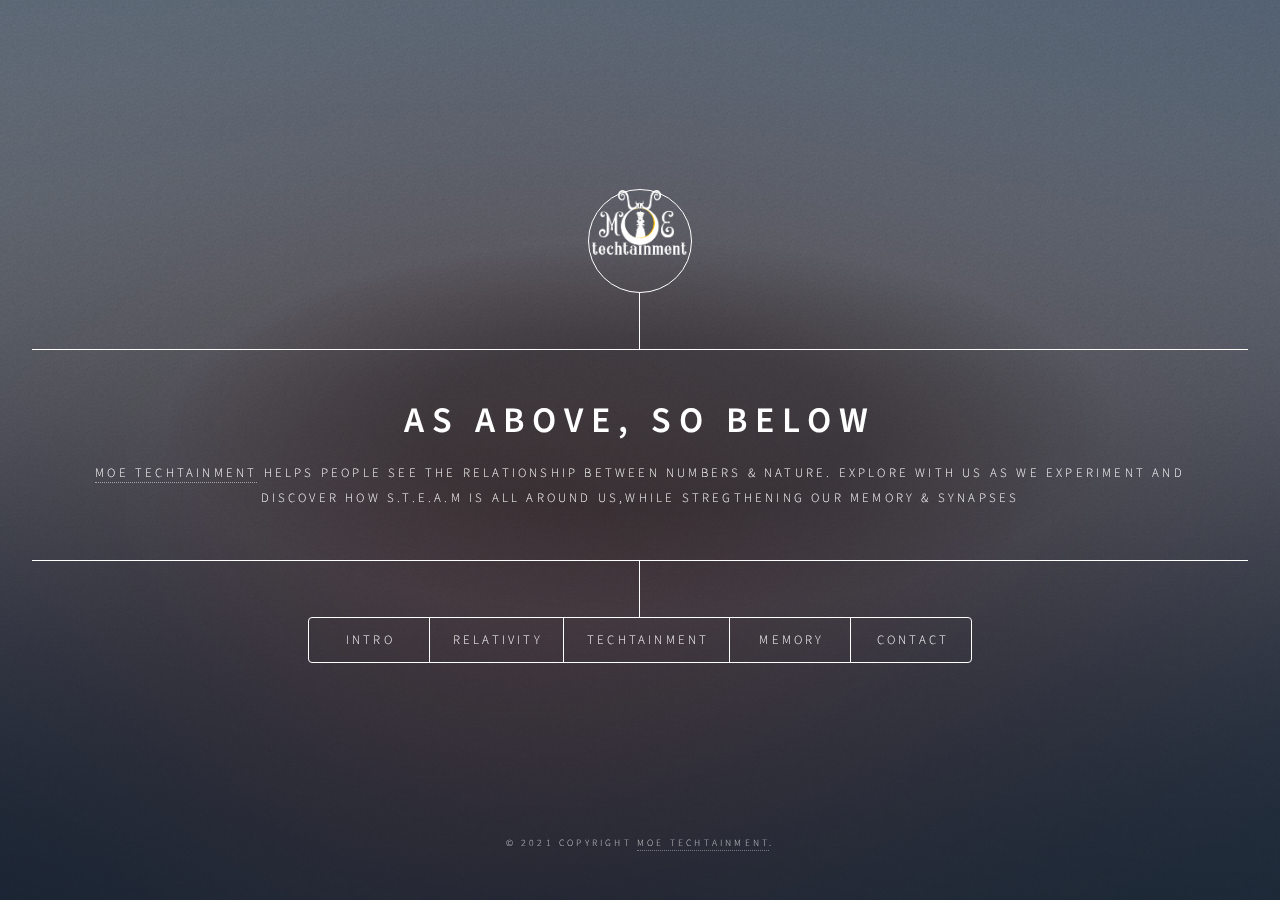
<file: demi.html>
<!DOCTYPE HTML>
<html>
	<head>
		<title>Loci Palace</title>
		<meta charset="utf-8" />
		<meta name="viewport" content="width=device-width, initial-scale=1, user-scalable=no" />
		<link rel="stylesheet" href="assets/css/main.css" />
		<noscript><link rel="stylesheet" href="assets/css/noscript.css" /></noscript>
	</head>
	<body class="is-preload">

		<!-- Wrapper -->
			<div id="wrapper">

				<!-- Header -->
					<header id="header">
						<div class="logo">
							<span><img src="imgs/moetw.png" height="70px"></span>
							<!-- <span class="icon fa-gem"></span> -->
						</div>
						<div class="content">
							<div class="inner">
								<h1>As Above, So Below</h1>
								<p><a href="https://www.moetechtainment.org">Moe Techtainment</a> helps people see the relationship between Numbers & Nature. Explore with US as we experiment and discover how S.T.E.A.M is ALL around Us,while stregthening our Memory & Synapses</p>
				
							</div>
						</div>
						<nav>
							<ul>
								<li><a href="#intro">Intro</a></li>
								<li><a href="#work">Relativity</a></li>
								<li><a href="#about">Techtainment</a></li>
								<li><a href="#memo">Memory</a></li>
								<li><a href="#contact">Contact</a></li>
								<!-- <li><a href="#elements">Elements</a></li> -->
							</ul>
						</nav>
					</header>

				<!-- Main -->
					<div id="main">

						<!-- Intro -->
							<article id="intro" style="background-color:#b70000;">
								<h2 class="major">Intro</h2>
								<span class="image main"><img src="imgs/moetpalace.png" alt="" /></span>
								<p>Welcome to Moe Techtainment's Memory Palace. As you explore the pages have an open-mindset on how patterns are all around us. Because many of the new things we'll be learning will surprise you. .</p>
								<img src="imgs/moetech.png" height="450px">
							</article>

						<!-- Relativity -->
							<article id="work" style="background-color:#f382bf;">
								<h2 class="major">Relativity</h2>
								<span class="image main"><img src="imgs/moegerds.png" alt="" /></span>
								<p>As Above, So Below. The patterns in Nature are hidden in plain sight, we just need the proper outlook to decipher it. <br> Moe & the Gerds goes through a series of cirriculums to break down some of these amazing phenomena. </p>
								<p>This page explores Mathematicians, Scientist and famous equations. <br><a href="rela.html">Relativity page</a></p>
							</article>

						<!-- Techtainment -->
							<article id="about" style="background-color:#ffc600;">
								<h2 class="major">Techtainment</h2>
								<span class="image main"><img src="imgs/mainhall.png" alt="" /></span>
								<p>Moe Techtainment explores our Memory & Encoding processes to strengthen our abilities. We use S.T.E.A.M (science, tech, engineering, arts, & math) as a medium to help our encoding processes and to find relationships between Numbers and Nature--Let's get Smarter, One Synapse at a Time !</p>
							</article>
						<!-- Memory -->
						<article id="memo" style="background-color:#0092b3;">
							<h2 class="major">Memory</h2>
							<span class="image main"><img src="imgs/moeneuro.png" alt="" /></span>
							<p>Memory is what makes us advanced species, it allows us to keep track of time, events, stimulate future outcomes. In order to obtain Memory we have to go through certain encoding processes to keep them strong.</p>
							<p>This page explores our Brain, Memory and Encoding processes.<br><a href="neuro.html">Neurology page</a></p>

						</article>

						<!-- Contact -->
							<article id="contact" style="background-color:#329448;">
								<h2 class="major">Contact</h2>
								<form method="post" action="#">
									<div class="fields">
										<div class="field half">
											<label for="name">Name</label>
											<input type="text" name="name" id="name" />
										</div>
										<div class="field half">
											<label for="email">Email</label>
											<input type="text" name="email" id="email" />
										</div>
										<div class="field">
											<label for="message">Message</label>
											<textarea name="message" id="message" rows="4"></textarea>
										</div>
									</div>
									<ul class="actions">
										<li><input type="submit" value="Send Message" class="primary" /></li>
										<li><input type="reset" value="Reset" /></li>
									</ul>
								</form>
								<ul class="icons">
									<li><a href="#" class="icon brands fa-globe"><span class="label">Website</span></a></li>
									<li><a href="#" class="icon brands fa-youtube"><span class="label">Youtube</span></a></li>
									<li><a href="#" class="icon brands fa-instagram"><span class="label">Instagram</span></a></li>
									<li><a href="#" class="icon brands fa-github"><span class="label">GitHub</span></a></li>
								</ul>
							</article>

						<!-- Elements -->
							

					</div>

				<!-- Footer -->
					<footer id="footer">
						<p class="copyright">&copy; 2021 Copyright <a href="https://www.moetechtainment.org">MOE TECHTAINMENT</a>.</p>
					</footer>

			</div>

		<!-- BG -->
			<div id="bg"></div>

		<!-- Scripts -->
			<script src="assets/js/jquery.min.js"></script>
			<script src="assets/js/browser.min.js"></script>
			<script src="assets/js/breakpoints.min.js"></script>
			<script src="assets/js/util.js"></script>
			<script src="assets/js/main.js"></script>

	</body>
</html>
</file>
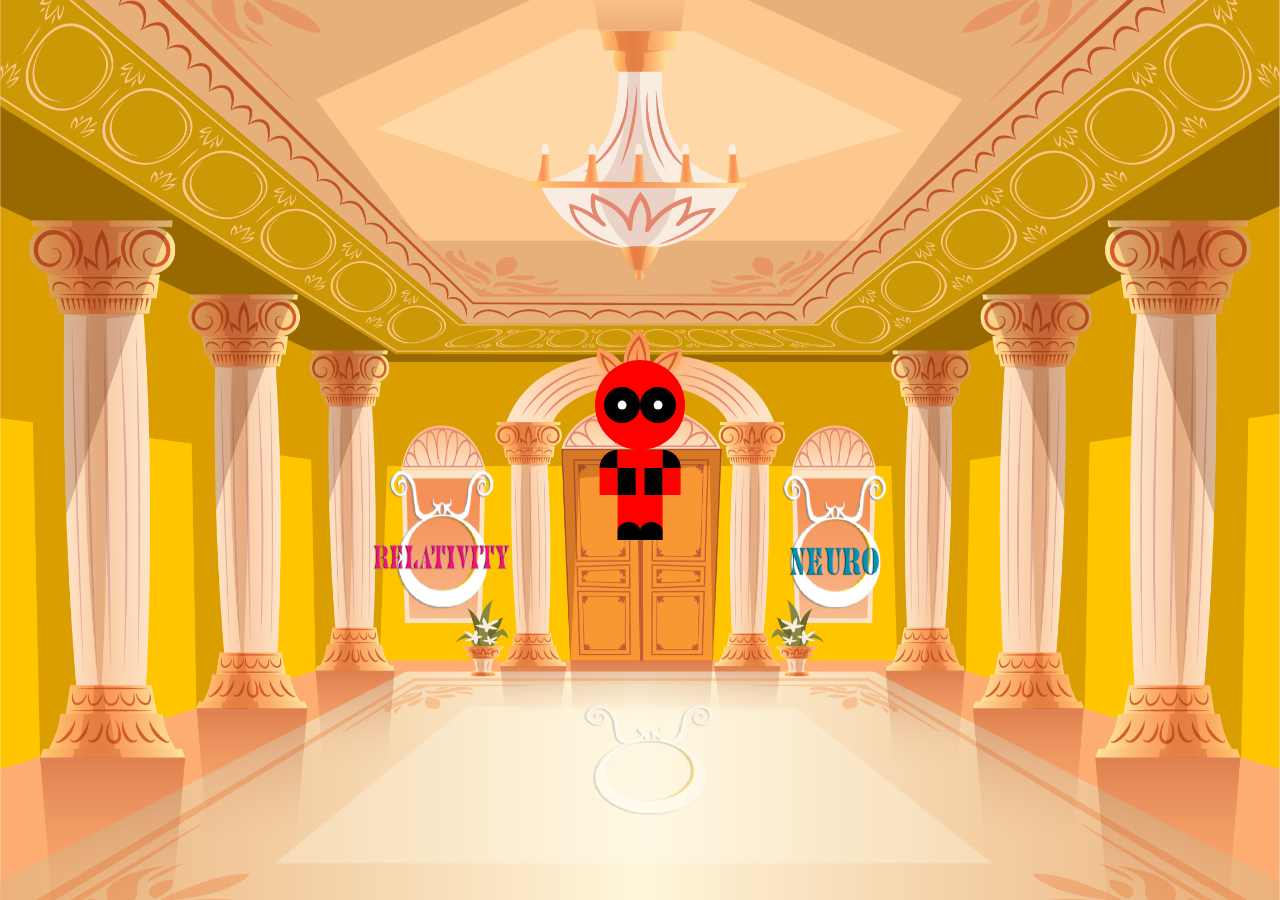
<file: main copy.html>
<!DOCTYPE html>
<html>
    <head>
        <meta name="robots" content="index,follow"/>
        <meta charset="utf-8">
        <meta name="viewport" content="width=device-width, initial-scale=1, maximum-scale=1, shrink-to-fit=no"/>
        <meta http-equiv="X-UA-Compatible" content="IE=edge"/>
        <meta name="description" content="Everyone has their own way of Learning & Memorizing Data. But what is similar is the use of our Senses. Let's get Smarter, One Synapse at a Time; using Cognitive & Experimental Learning (Science, Tech, Engineering, Arts, Math)"/>
        <meta name="keywords" content="Mouminatou Barry, Moe Techtainment, HTML, CSS, Cognitive, JavaScript, Physics, Barry, Neuro, United Nation, Leader, STEM, STEAM"/>
        <meta name="author" content="Mouminatou Barry, Moe Techtainment"/>
      <title>Memory Palace</title>
        <!--Icon-->
        <link rel="icon" type="image/png" href="imgs/moeiconb.png">
        <!-- Bootstrap CSS -->
        <link rel="science,stem,steam, Mouminatou, united nation,leader" >
        <link rel="stylesheet" href="https://maxcdn.bootstrapcdn.com/bootstrap/4.0.0-alpha.6/css/bootstrap.min.css"> 
        <link rel="stylesheet" type="text/css" media="screen" href="src/style.css">
        <!-- Latest compiled and minified CSS -->
        <link rel="stylesheet" href="https://maxcdn.bootstrapcdn.com/bootstrap/3.3.5/css/bootstrap.min.css"/>
        <!-- Icons/font -->
        <link rel="stylesheet" href="https://fonts.googleapis.com/icon?family=Material+Icons" />
        <link href="https://fonts.googleapis.com/css?family=Arima+Madurai|Atma|Coiny|Handlee|Rum+Raisin&display=swap" rel="stylesheet">
        <!-- materialize -->
        <!-- Compiled and minified CSS -->
        <!-- Compiled and minified JavaScript -->            
           <!-- query -->
        <!-- <script type="text/javascript" src="src/style.js"></script> -->
        <script type="text/javascript" src="https://cdnjs.cloudflare.com/ajax/libs/jquery/2.1.3/jquery.min.js"></script>
       
        <!--  -->
        <style>
            body,html{
            background-color: rgb(236, 233, 233);
            }
            h1,h2,h3,h4,h5{color:#fff;
              font-size: 20px;
            }

  .particle-network-animation::before { 
    z-index: -2;
    content: '';
    position: absolute;
    top: 0;
    right: 0;
    bottom: 0;
    left: 0;
    background-image: url("imgs/mainhall.png");
    background-position: center;
    background-size: cover;
    opacity: 1;
  }
  
  

/* HORIZONTAL SCROLL */
/*.panel{
  display:block;
  width:100%;
  border-radius:5px;
  height:500px;
  margin-top:10px;
  margin-bottom:10px;
  text-align: center;
  background-color:rgba(0,0,0,0.5);
}
 .scroll-container{
  overflow: auto;
  white-space: nowrap;
}

.grid{
  width:100px;
  height:100px;
  background-color:#ffc600;
  border-radius:7px;
  display:inline-block;
  margin-right:10px;
} */
.hidden {
    display: none;
}
canvas {
  color: whitesmoke;
  border: 1px solid black;
  background: currentcolor;
}
p {
    margin: 3rem 0 0 3rem;
}

button {
    border: none;
    cursor: pointer;
    background-color: lightgray;
    padding: .25rem .5rem;
    border-radius: .3rem;
    box-shadow: 0 .5rem 0 gray, 0 .5rem .5rem rgba(0, 0, 0, .7);
    margin-top: 100px;
    transition: all .1s ease;
    margin: .5rem;
}

button:focus {
    outline: none;
}

button:active {
    box-shadow: 0 .25rem 0 gray, 0 .25rem .3rem rgba(0, 0, 0, .9);
    position: relative;
    top: .3rem;
}

button.active {
    box-shadow: 0 .25rem 0 gray, 0 .25rem .3rem rgba(0, 0, 0, .9);
    position: relative;
    top: .3rem;
}

main {
    position: absolute;
    top: 0;
    display: grid;
    width: 100vw;
    height: 100vh;
    transform: scale(0.20);
    /* border: 1px solid red; */
}

.deadpool {
    display: flex;
    flex-flow: column;
    align-items: center;
    margin: auto;
}

.turn-left {
    transform: perspective(300px) rotatey(-20deg);
}

.turn-right {
    transform: perspective(300px) rotatey(20deg);
}

.turn-back .contour {
    display: none;
}

.turn-back .boot {
    border-radius: 0;
    height: 7.5vmin;
}

.turn-back .abdomen {
    display: none;
}

.head {
    border-radius: 50%;
    background-color: red;
    width: 50vmin;
    height: 50vmin;
    display: flex;
    justify-content: center;
    align-items: center;
}

.contour {
    border-radius: 50%;
    background-color: black;
    width: 20vmin;
    height: 20vmin;
    display: grid;
}

.eye {
    border-radius: 50%;
    background-color: white;
    width: 5vmin;
    height: 5vmin;
    margin: auto;
}

@keyframes blink {
    0% {
        transform: rotatex(0deg);
    }
    45% {
        transform: rotatex(0deg);
    }
    50% {
        transform: rotatex(90deg);
    }
    55% {
        transform: rotatex(0deg);
    }
    100% {
        transform: rotatex(0deg);
    }
}

.blink {
    transform-origin: center;
    animation-name: blink;
    animation-duration: 3s;
    animation-iteration-count: infinite;
}

.body-superior {
    display: flex;
}

.trunk {
    width: 25vmin;
    height: 25vmin;
    background-color: red;
    display: flex;
    align-items: flex-end;
    justify-content: space-between;
}

.abdomen {
    background-color: black;
    height: 15vmin;
    width: 10vmin;
}

.arm {
    width: 10vmin;
    height: 25vmin;
    background-color: red;
}

.arm__left {
    border-radius: 10vmin 0 0 0;
}

.arm__right {
    border-radius: 0 10vmin 0 0;
}

.shoulder {
    width: 100%;
    height: 40%;
    background-color: black;
}

.shoulder--left {
    border-radius: 10vmin 0 0 0;
}

.shoulder--right {
    border-radius: 0 10vmin 0 0;
}

.body-inferior {
    width: 25vmin;
    height: 25vmin;
    display: flex;
}

.leg {
    background-color: red;
    width: 12.5vmin;
    height: 25vmin;
    position: relative;
    transform-origin: top center;
}

@keyframes letf-leg-walk {
    0% {
        transform: scaley(.5);
    }
    25% {
        transform: scaley(1);
    }
    50% {
        transform: scaley(.5);
    }
    75% {
        transform: scaley(1);
    }
    100% {
        transform: scaley(.5);
    }
}

@keyframes right-leg-walk {
    0% {
        transform: scaley(1);
    }
    25% {
        transform: scaley(.5);
    }
    50% {
        transform: scaley(1);
    }
    75% {
        transform: scaley(.5);
    }
    100% {
        transform: scaley(1);
    }
}

.walk .leg {
    animation-duration: .5s;
    animation-iteration-count: infinite;
}

.walk .leg:first-child {
    animation-name: letf-leg-walk;
}

.walk .leg:last-child {
    animation-name: right-leg-walk;
}

.boot {
    background-color: black;
    width: 12.5vmin;
    height: 10vmin;
    position: absolute;
    bottom: 0;
    border-radius: 50% 50% 0 0;
}

        </style>
    </head>
    <!--  -->
    <div class="particle-network-animation"></div>
    <body>    

      
      <div><img src="imgs/myelin.png" height="200px">https://jsfiddle.net/uu4jqpqy/1/ </div>
      <p>Use the arrow keys to move Deadpool <button>◄</button><button>▲</button><button>▼</button><button>►</button></p>
      <main>
        <div class="deadpool">
            <div class="head">
                <div class="contour">
                    <div class="eye blink"></div>
                </div>
                <div class="contour">
                    <div class="eye blink"></div>
                </div>
            </div>
            <div class="body-superior">
                <div class="arm arm__left">
                    <div class="shoulder shoulder--left"></div>
                </div>
                <div class="trunk">
                    <div class="abdomen"></div>
                    <div class="abdomen"></div>
                </div>
                <div class="arm arm__right">
                    <div class="shoulder shoulder--right"></div>
                </div>
            </div>
            <div class="body-inferior">
                <div class="leg">
                    <div class="boot"></div>
                </div>
                <div class="leg">
                    <div class="boot"></div>
                </div>
            </div>
        </div>
    </main>


   
    <!-- <div style="height: 500px;"> <div class="container">
      <div class="row">
        <div class="col-md-4" style="background-color:rgba(0,0,0,0.5); height: 500px;"></div>
        <div class="col-md-4" style="background-color:rgba(0,0,0,0.5); height: 500px;"></div>
        <div class="col-md-4" style="background-color:rgba(0,0,0,0.5); height: 500px;"></div>
      </div>
    </div></div> -->
    
    
   
        <!--  -->
      
    <!-- JS -->
     <!--JavaScript at end of body for optimized loading-->
     <!-- <script type="text/javascript" src="https://cdnjs.cloudflare.com/ajax/libs/twitter-bootstrap/3.3.5/js/bootstrap.min.js"></script> -->
     <script type="text/javascript" src="https://cdnjs.cloudflare.com/ajax/libs/twitter-bootstrap/3.3.5/js/bootstrap.min.js"></script>
    
    <script type="text/javascript">
const deadpool = document.querySelector(".deadpool");

const getMatrix = (element) =>
  new WebKitCSSMatrix(window.getComputedStyle(element).transform);

const translationStep = 50;

let timeout;
const lapse = 300;

const walk = () => {
  deadpool.classList.add("walk");

  timeout && clearTimeout(timeout);

  timeout = setTimeout(() => deadpool.classList.remove("walk"), lapse);
};

const moveUp = () => {
  console.log("move up");

  const matrix = getMatrix(deadpool);

  deadpool.style.transform = `translate(${matrix.m41}px, ${
    matrix.m42 - translationStep
  }px)`;

  walk();
};

const moveDown = () => {
  console.log("move down");

  const matrix = getMatrix(deadpool);

  deadpool.style.transform = `translate(${matrix.m41}px, ${
    matrix.m42 + translationStep
  }px)`;

  walk();
};

const moveLeft = () => {
  console.log("move left");

  const matrix = getMatrix(deadpool);

  deadpool.style.transform = `translate(${matrix.m41 - translationStep}px, ${
    matrix.m42
  }px)`;

  walk();
};

const moveRight = () => {
  console.log("move right");

  const matrix = getMatrix(deadpool);

  deadpool.style.transform = `translate(${matrix.m41 + translationStep}px, ${
    matrix.m42
  }px)`;

  walk();
};

const [keyLeft, keyUp, keyDown, keyRight] = document.querySelectorAll("button");

keyLeft.onclick = moveLeft;
keyUp.onclick = moveUp;
keyDown.onclick = moveDown;
keyRight.onclick = moveRight;

const keys = {
  ArrowUp: keyUp,
  ArrowDown: keyDown,
  ArrowLeft: keyLeft,
  ArrowRight: keyRight
};

let key;

document.addEventListener(
  "keydown",
  ({ code }) =>
    ["ArrowUp", "ArrowDown", "ArrowLeft", "ArrowRight"].includes(code) &&
    ((key = keys[code]).click() || key.classList.add("active"))
);

document.addEventListener("keyup", () =>
  ["ArrowUp", "ArrowDown", "ArrowLeft", "ArrowRight"].forEach((code) =>
    keys[code].classList.remove("active")
  )
);


    </script>          
    </body>
</html>
</file>
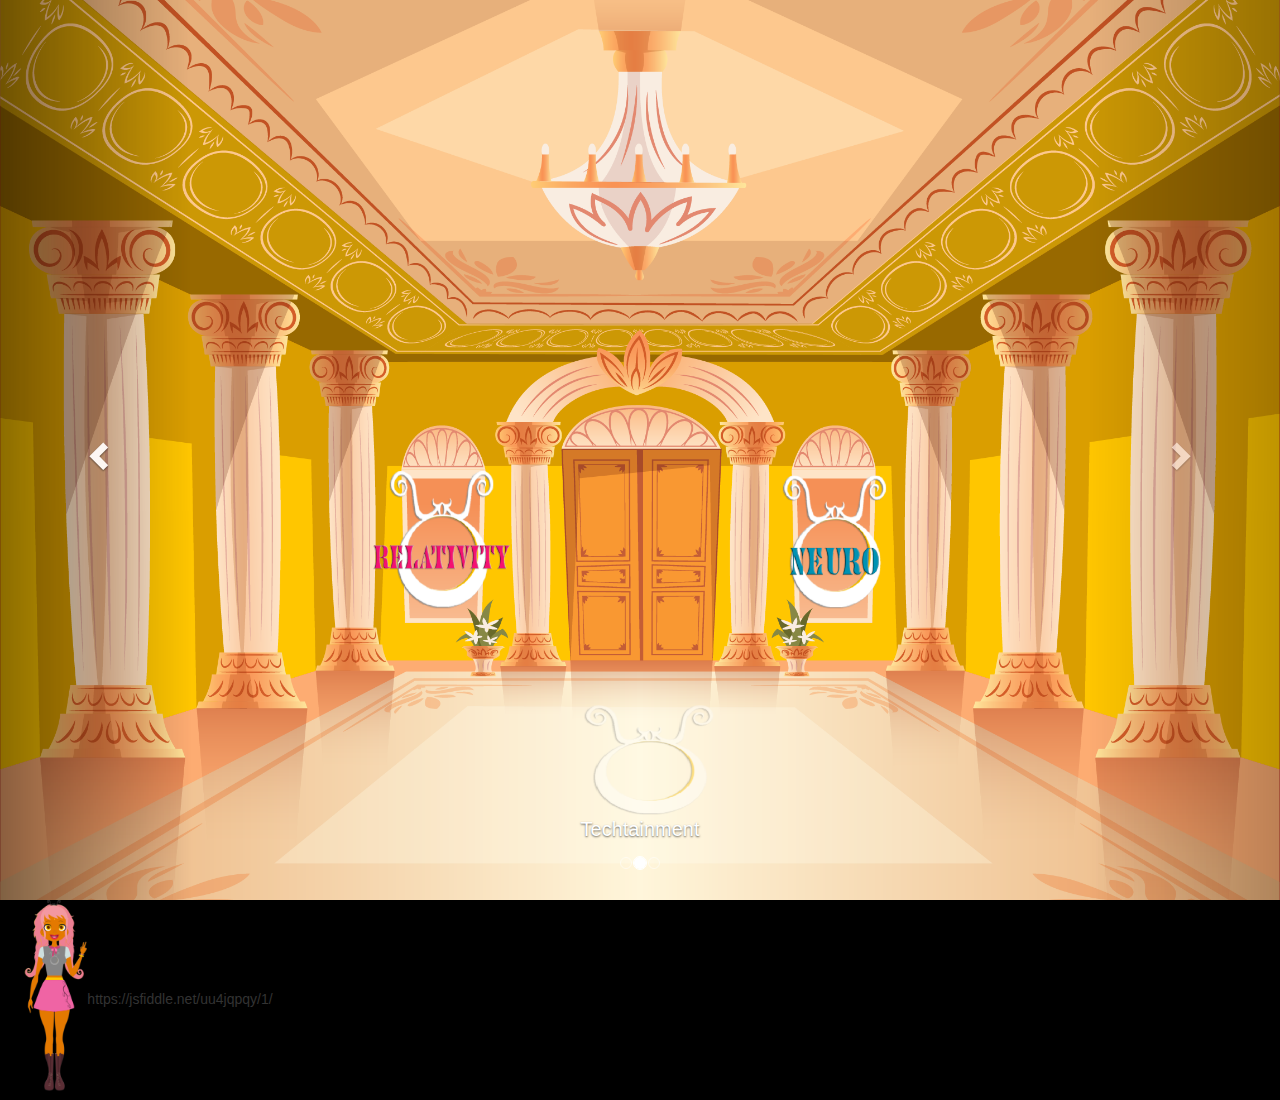
<file: main.html>
<!DOCTYPE html>
<html>
    <head>
        <meta name="robots" content="index,follow"/>
        <meta charset="utf-8">
        <meta name="viewport" content="width=device-width, initial-scale=1, maximum-scale=1, shrink-to-fit=no"/>
        <meta http-equiv="X-UA-Compatible" content="IE=edge"/>
        <meta name="description" content="Everyone has their own way of Learning & Memorizing Data. But what is similar is the use of our Senses. Let's get Smarter, One Synapse at a Time; using Cognitive & Experimental Learning (Science, Tech, Engineering, Arts, Math)"/>
        <meta name="keywords" content="Mouminatou Barry, Moe Techtainment, HTML, CSS, Cognitive, JavaScript, Physics, Barry, Neuro, United Nation, Leader, STEM, STEAM"/>
        <meta name="author" content="Mouminatou Barry, Moe Techtainment"/>
      <title>Memory Palace</title>
        <!--Icon-->
        <link rel="icon" type="image/png" href="imgs/moeiconb.png">
        <!-- Bootstrap CSS -->
        <link rel="science,stem,steam, Mouminatou, united nation,leader" >
        <link rel="stylesheet" href="https://maxcdn.bootstrapcdn.com/bootstrap/4.0.0-alpha.6/css/bootstrap.min.css"> 
        <link rel="stylesheet" type="text/css" media="screen" href="src/style.css">
        <!-- Latest compiled and minified CSS -->
        <link rel="stylesheet" href="https://maxcdn.bootstrapcdn.com/bootstrap/3.3.5/css/bootstrap.min.css"/>
        <!-- Icons/font -->
        <link rel="stylesheet" href="https://fonts.googleapis.com/icon?family=Material+Icons" />
        <link href="https://fonts.googleapis.com/css?family=Arima+Madurai|Atma|Coiny|Handlee|Rum+Raisin&display=swap" rel="stylesheet">
        <!-- materialize -->
        <!-- Compiled and minified CSS -->
        <!-- Compiled and minified JavaScript -->            
           <!-- query -->
        <!-- <script type="text/javascript" src="src/style.js"></script> -->
        <script type="text/javascript" src="https://cdnjs.cloudflare.com/ajax/libs/jquery/2.1.3/jquery.min.js"></script>
       
        <!--  -->
        <style>
            body,html{
            background-color: rgba(0, 0, 0, 1);
            }
            h1,h2,h3,h4,h5{color:#fff;
              font-size: 20px;
            }

  .particle-network-animation::before {
    z-index: -2;
    content: '';
    position: absolute;
    top: 0;
    right: 0;
    bottom: 0;
    left: 0;
    /* background-image: url("imgs/mainhall.png"); */
    background-position: center;
    background-size: cover;
    opacity: 1;
  }
  
  

/* HORIZONTAL SCROLL */
/*.panel{
  display:block;
  width:100%;
  border-radius:5px;
  height:500px;
  margin-top:10px;
  margin-bottom:10px;
  text-align: center;
  background-color:rgba(0,0,0,0.5);
}
 .scroll-container{
  overflow: auto;
  white-space: nowrap;
}

.grid{
  width:100px;
  height:100px;
  background-color:#ffc600;
  border-radius:7px;
  display:inline-block;
  margin-right:10px;
} */
.full-screen {
  background-size: cover;
  background-position: center;
  background-repeat: no-repeat;
}

.btn {
    padding: 1em 2.1em 1.1em;
    border-radius: 3px;
    margin: 8px 8px 8px 8px;
    color: #fbdedb;
    background-color: #5bbd72;
    display: inline-block;
    text-align: center;
    -webkit-transition: 0.3s;
    -moz-transition: 0.3s;
    -o-transition: 0.3s;
    transition: 0.3s;
    font-family: sans-serif;
    font-weight: 800;
    font-size: .85em;
    text-transform: uppercase;
    text-align: center;
    text-decoration: none;
    -webkit-box-shadow: 0em -0.3rem 0em rgba(0, 0, 0, 0.1) inset;
    -moz-box-shadow: 0em -0.3rem 0em rgba(0, 0, 0, 0.1) inset;
    box-shadow: 0em -0.3rem 0em rgba(0, 0, 0, 0.1) inset;
    position: relative;
}
.btn:hover, .btn:focus {
    opacity: 0.8;
}
.btn:active {
    -webkit-transform: scale(0.80);
    -moz-transform: scale(0.80);
    -ms-transform: scale(0.80);
    -o-transform: scale(0.80);
    transform: scale(0.80);
}
.btn.circular {
  border-radius: 50em !important;
}

        </style>
    </head>
    <!--  -->
    <div class="particle-network-animation"></div>
    <body>    

      <div id="mycarousel" class="carousel slide" data-ride="carousel">
        <!-- Indicators -->
        <ol class="carousel-indicators">
          <li data-target="#mycarousel" data-slide-to="0" ></li>
          <li data-target="#mycarousel" data-slide-to="1" class="active"></li>
          <li data-target="#mycarousel" data-slide-to="2"></li>
        </ol>
      
        <!-- Wrapper for slides -->
        <div class="carousel-inner" role="listbox">
          <div class="item">
            <img src="imgs/relahall.png" data-color="lightblue" alt="First Image">
            <div class="carousel-caption">
              <h3>Relativity</h3>
              <a href="rela.html" class="btn circular">Explore</a>

            </div>
          </div>
          <div class="item">
            <img src="imgs/mainhall.png" data-color="firebrick" alt="Second Image">
            <div class="carousel-caption">
              <h3>Techtainment</h3>
            </div>
          </div>
          <div class="item">
            <img src="imgs/neurohall.png" data-color="violet" alt="Third Image">
            <div class="carousel-caption">
              <h3>Neuro</h3>
            </div>
          </div>
        </div>
      
        <!-- Controls -->
        <a class="left carousel-control" href="#mycarousel" role="button" data-slide="prev">
          <span class="glyphicon glyphicon-chevron-left" aria-hidden="true"></span>
          <span class="sr-only">Previous</span>
        </a>
        <a class="right carousel-control" href="#mycarousel" role="button" data-slide="next">
          <span class="glyphicon glyphicon-chevron-right" aria-hidden="true"></span>
          <span class="sr-only">Next</span>
        </a>
      </div>
      <div style="z-index: 100;"><img src="imgs/myelin.png" height="200px">https://jsfiddle.net/uu4jqpqy/1/ </div>


   
    <!-- <div style="height: 500px;"> <div class="container">
      <div class="row">
        <div class="col-md-4" style="background-color:rgba(0,0,0,0.5); height: 500px;"></div>
        <div class="col-md-4" style="background-color:rgba(0,0,0,0.5); height: 500px;"></div>
        <div class="col-md-4" style="background-color:rgba(0,0,0,0.5); height: 500px;"></div>
      </div>
    </div></div> -->
    
    
   
        <!--  -->
      
    <!-- JS -->
     <!--JavaScript at end of body for optimized loading-->
     <!-- <script type="text/javascript" src="https://cdnjs.cloudflare.com/ajax/libs/twitter-bootstrap/3.3.5/js/bootstrap.min.js"></script> -->
     <script type="text/javascript" src="https://cdnjs.cloudflare.com/ajax/libs/twitter-bootstrap/3.3.5/js/bootstrap.min.js"></script>
    
    <script type="text/javascript">
    var $item = $(".carousel .item");
var $wHeight = $(window).height();
$item.eq(1).addClass("active");
$item.height($wHeight);
$item.addClass("full-screen");

$(".carousel img").each(function () {
  var $src = $(this).attr("src");
  var $color = $(this).attr("data-color");
  $(this)
    .parent()
    .css({
      "background-image": "url(" + $src + ")",
      "background-color": $color
    });
  $(this).remove();
});

$(window).on("resize", function () {
  $wHeight = $(window).height();
  $item.height($wHeight);
});

$(".carousel").carousel({
  interval: 20000,
  pause: "true"
});

    </script>          
    </body>
</html>
</file>
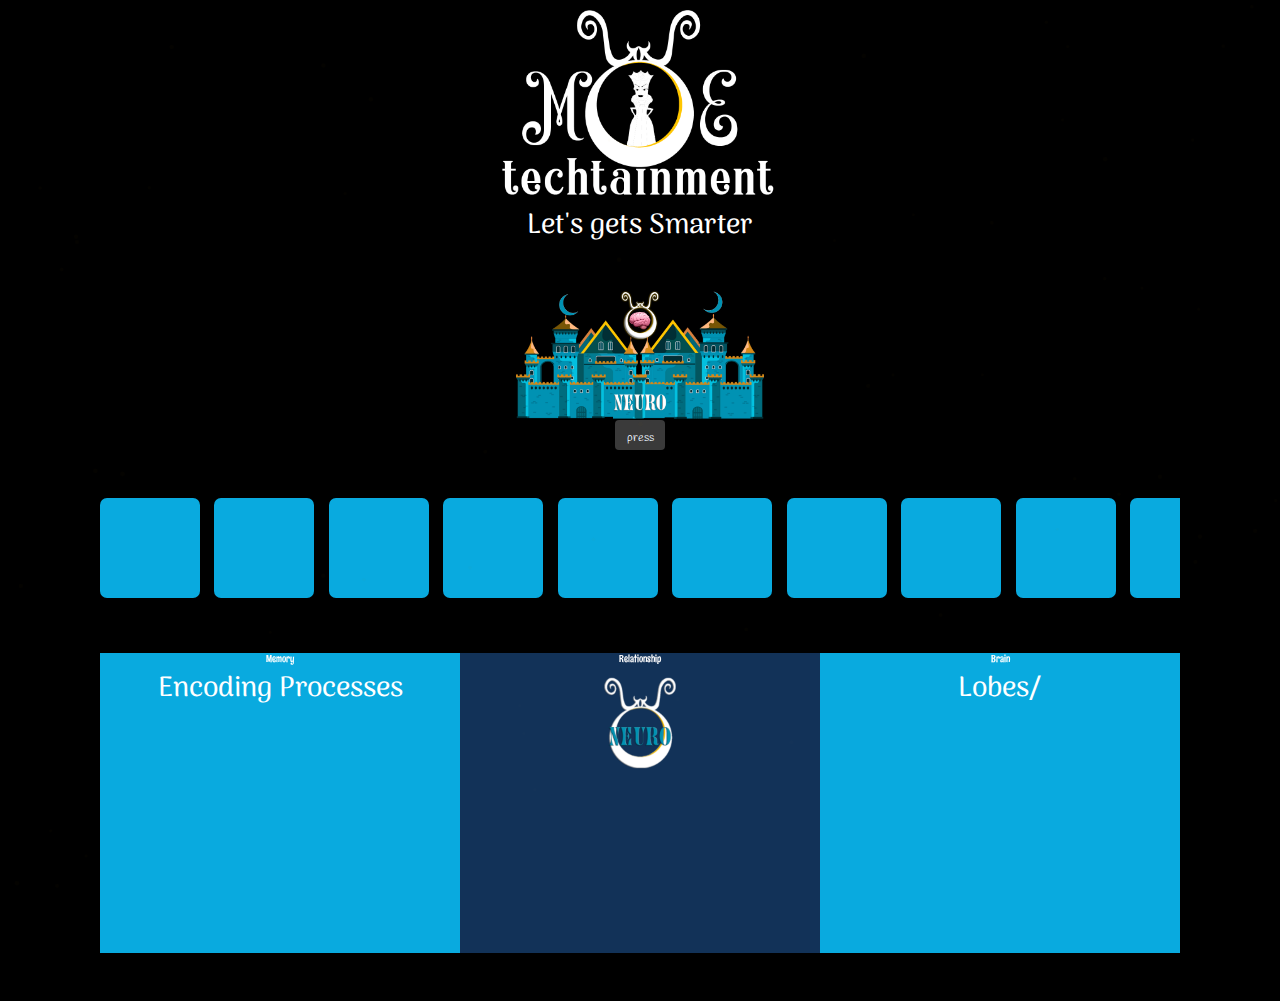
<file: neuro.html>
<!DOCTYPE html>
<html>
    <head>
        <meta name="robots" content="index,follow"/>
        <meta charset="utf-8">
        <meta name="viewport" content="width=device-width, initial-scale=1, maximum-scale=1, shrink-to-fit=no"/>
        <meta http-equiv="X-UA-Compatible" content="IE=edge"/>
        <meta name="description" content="Everyone has their own way of Learning & Memorizing Data. But what is similar is the use of our Senses. Let's get Smarter, One Synapse at a Time; using Cognitive & Experimental Learning (Science, Tech, Engineering, Arts, Math)"/>
        <meta name="keywords" content="Mouminatou Barry, Moe Techtainment, HTML, CSS, Cognitive, JavaScript, Physics, Barry, Neuro, United Nation, Leader, STEM, STEAM"/>
        <meta name="author" content="Mouminatou Barry, Moe Techtainment"/>
      <title>Memory</title>
        <!--Icon-->
        <link rel="icon" type="image/png" href="imgs/moeiconb.png">
        <!-- Bootstrap CSS -->
        <link rel="science,stem,steam, Mouminatou, united nation,leader" >
        <link rel="stylesheet" href="https://maxcdn.bootstrapcdn.com/bootstrap/4.0.0-alpha.6/css/bootstrap.min.css"> 
        <link rel="stylesheet" type="text/css" media="screen" href="src/style.css">
        <!-- Latest compiled and minified CSS -->
        <!-- Icons/font -->
        <link rel="stylesheet" href="https://fonts.googleapis.com/icon?family=Material+Icons" />
        <link href="https://fonts.googleapis.com/css?family=Arima+Madurai|Atma|Coiny|Handlee|Rum+Raisin&display=swap" rel="stylesheet">        
           <!-- query -->
        <!-- <script type="text/javascript" src="src/style.js"></script> -->
        <script type="text/javascript" src="https://cdnjs.cloudflare.com/ajax/libs/jquery/2.1.3/jquery.min.js"></script>
       
        <!--  -->
        <style>
            body,html{
            background-color: rgba(0, 0, 0, 1);
            }
            h1,p{color: aliceblue;
            }

 
.grid{
  width:100px;
  height:100px;
  background-color:#09aadf;
}
/*  */
.popup > div {
  border: 5px solid #09aadf;
}
        </style>
    </head>
    <!--  -->
    <div class="particle-network-animation"></div>
    <body>    
    <div class="container">
      <div class="panel"><img src="imgs/moetw.png" height="200px"><h3>Let's gets Smarter</h3></div>
      <br><br><br><br><br>
      <div class="container" style="text-align: center;">
          <div>
            <img src="imgs/moeneuro.png" height="180px">
          </div> 
          <!--  -->
          <div class="container">
            <button data-js="open"><p>press</p></button>
          </div><br><br>
          
          <div class="popup">
            <h2>Memory & Neurology</h2>
            <img src="imgs/neroRoom.PNG" height="300px">
            <h2>--this room explores the beauty of our Brains and Memory, every sensory intake is a way for us to imprint reality. Click the center tab to learn more about our minds.</h2>
          
            <button name="close">Close</button>
          </div>
          <!--  -->
                <!-- START HORIZONTAL SCROLL -->
              <div class="scroll-container">
                <div class="grid"></div>
                <div class="grid"></div>
                <div class="grid"></div>
                <div class="grid"></div>
                <div class="grid"></div>
                <div class="grid"></div>
                <div class="grid"></div>
                <div class="grid"></div>
                <div class="grid"></div>
                <div class="grid"></div>
              </div> <br><br>
              <!--  -->
              <div class="container">
                <div class="row" style="height:300px; text-align: center;">
                    <div class="col-md-4" style="background-color: #09aadf;">
                      <h2>Memory</h2><h3>Encoding Processes</h3>
                    </div>
                    <div class="col-md-4" style="background-color:rgba(35, 99, 176, 0.5);">
                      <h2>Relationship</h2><a href="https://moetechtainment.com/tech.html"><img src="imgs/moeneurocrest.png" height="100px"></a>
                    </div>
                    <div class="col-md-4" style="background-color: #09aadf;">
                      <h2>Brain</h2><h3>Lobes/</h3>
                    </div>
                </div>
              </div>
              <br><br>
              <!--  -->
       <!-- <div class="container">
        <ul class="tabs" role="tablist">
          <li>
              <input type="radio" name="tabs" id="tab1" checked />
              <label for="tab1" 
                     role="tab" 
                     aria-selected="true" 
                     aria-controls="panel1" 
                     tabindex="0">Relativity</label>
              <div id="tab-content1" 
                   class="tab-content" 
                   role="tabpanel" 
                   aria-labelledby="description" 
                   aria-hidden="false">
                   <img src="imgs/relacrest.png">
                <p>the Relationship between two things</p>
              </div>
          </li>
        
          <li>
              <input type="radio" name="tabs" id="tab2" />
              <label for="tab2"
                     role="tab" 
                     aria-selected="false" 
                     aria-controls="panel2" 
                     tabindex="0">S.T.E.A.M</label>
              <div id="tab-content2" 
                   class="tab-content"
                   role="tabpanel" 
                   aria-labelledby="specification" 
                   aria-hidden="true">
                    <img src="imgs/r.png">
                  </div>
          </li>
      </ul>
      </div> -->

    </div>
     
      <!-- End DIV -->
    </div>
        <!--  -->
      
    <!-- JS -->
     <!--JavaScript at end of body for optimized loading-->
     <!-- <script type="text/javascript" src="js/materialize.min.js"></script> -->
    
    <script type="text/javascript">
   function popupOpenClose(popup) {
	/* Add div inside popup for layout if one doesn't exist */
	if ($(".wrapper").length == 0) {
		$(popup).wrapInner("<div class='wrapper'></div>");
	}

	/* Open popup */
	$(popup).show();

	/* Close popup if user clicks on background */
	$(popup).click(function (e) {
		if (e.target == this) {
			if ($(popup).is(":visible")) {
				$(popup).hide();
			}
		}
	});

	/* Close popup and remove errors if user clicks on cancel or close buttons */
	$(popup)
		.find("button[name=close]")
		.on("click", function () {
			if ($(".formElementError").is(":visible")) {
				$(".formElementError").remove();
			}
			$(popup).hide();
		});
}

$(document).ready(function () {
	$("[data-js=open]").on("click", function () {
		popupOpenClose($(".popup"));
	});
});
// 
// 

// Gridtabs
class StickyNavigation {
	constructor() {
		this.currentId = null;
		this.currentTab = null;
		this.tabContainerHeight = 70;
		let self = this;
		$(".et-hero-tab").click(function () {
			self.onTabClick(event, $(this));
		});
		$(window).scroll(() => {
			this.onScroll();
		});
		$(window).resize(() => {
			this.onResize();
		});
	}

	onTabClick(event, element) {
		event.preventDefault();
		let scrollTop =
			$(element.attr("href")).offset().top - this.tabContainerHeight + 1;
		$("html, body").animate({ scrollTop: scrollTop }, 600);
	}

	onScroll() {
		this.checkTabContainerPosition();
		this.findCurrentTabSelector();
	}

	onResize() {
		if (this.currentId) {
			this.setSliderCss();
		}
	}

	checkTabContainerPosition() {
		let offset =
			$(".et-hero-tabs").offset().top +
			$(".et-hero-tabs").height() -
			this.tabContainerHeight;
		if ($(window).scrollTop() > offset) {
			$(".et-hero-tabs-container").addClass("et-hero-tabs-container--top");
		} else {
			$(".et-hero-tabs-container").removeClass("et-hero-tabs-container--top");
		}
	}

	findCurrentTabSelector(element) {
		let newCurrentId;
		let newCurrentTab;
		let self = this;
		$(".et-hero-tab").each(function () {
			let id = $(this).attr("href");
			let offsetTop = $(id).offset().top - self.tabContainerHeight;
			let offsetBottom =
				$(id).offset().top + $(id).height() - self.tabContainerHeight;
			if (
				$(window).scrollTop() > offsetTop &&
				$(window).scrollTop() < offsetBottom
			) {
				newCurrentId = id;
				newCurrentTab = $(this);
			}
		});
		if (this.currentId != newCurrentId || this.currentId === null) {
			this.currentId = newCurrentId;
			this.currentTab = newCurrentTab;
			this.setSliderCss();
		}
	}

	setSliderCss() {
		let width = 0;
		let left = 0;
		if (this.currentTab) {
			width = this.currentTab.css("width");
			left = this.currentTab.offset().left;
		}
		$(".et-hero-tab-slider").css("width", width);
		$(".et-hero-tab-slider").css("left", left);
	}
}

new StickyNavigation();



      //SYNAPSES
          
  (function() {
    var ParticleNetworkAnimation, PNA;
    ParticleNetworkAnimation = PNA = function() {};
  
    PNA.prototype.init = function(element) {
      this.$el = $(element);
  
      this.container = element;
      this.canvas = document.createElement("canvas");
      this.sizeCanvas();
      this.container.appendChild(this.canvas);
      this.ctx = this.canvas.getContext("2d");
      this.particleNetwork = new ParticleNetwork(this);
  
      this.bindUiActions();
  
      return this;
    };
  
    PNA.prototype.bindUiActions = function() {
      $(window).on(
        "resize",
        function() {
          // this.sizeContainer();
          this.ctx.clearRect(0, 0, this.canvas.width, this.canvas.height);
          this.sizeCanvas();
          this.particleNetwork.createParticles();
        }.bind(this)
      );
    };
  
    PNA.prototype.sizeCanvas = function() {
      this.canvas.width = this.container.offsetWidth;
      this.canvas.height = this.container.offsetHeight;
    };
  
    var Particle = function(parent, x, y) {
      this.network = parent;
      this.canvas = parent.canvas;
      this.ctx = parent.ctx;
      this.particleColor = returnRandomArrayitem(
        this.network.options.particleColors
      );
      this.radius = getLimitedRandom(1.5, 2.5);
      this.opacity = 0;
      this.x = x || Math.random() * this.canvas.width;
      this.y = y || Math.random() * this.canvas.height;
      this.velocity = {
        x: (Math.random() - 0.5) * parent.options.velocity,
        y: (Math.random() - 0.5) * parent.options.velocity
      };
    };
  
    Particle.prototype.update = function() {
      if (this.opacity < 1) {
        this.opacity += 0.01;
      } else {
        this.opacity = 1;
      }
      // Change dir if outside map
      if (this.x > this.canvas.width + 100 || this.x < -100) {
        this.velocity.x = -this.velocity.x;
      }
      if (this.y > this.canvas.height + 100 || this.y < -100) {
        this.velocity.y = -this.velocity.y;
      }
  
      // Update position
      this.x += this.velocity.x;
      this.y += this.velocity.y;
    };
  
    Particle.prototype.draw = function() {
      // Draw particle
      this.ctx.beginPath();
      this.ctx.fillStyle = this.particleColor;
      this.ctx.globalAlpha = this.opacity;
      this.ctx.arc(this.x, this.y, this.radius, 0, 2 * Math.PI);
      this.ctx.fill();
    };
  
    var ParticleNetwork = function(parent) {
      this.options = {
        velocity: 1, // the higher the faster
        density: 15000, // the lower the denser
        netLineDistance: 200,
        netLineColor: "#0299bb",
        particleColors: ["#d69b0c"] // ['#6D4E5C', '#aaa', '#FFC458' ]
      };
      this.canvas = parent.canvas;
      this.ctx = parent.ctx;
  
      this.init();
    };
  
    ParticleNetwork.prototype.init = function() {
      // Create particle objects
      this.createParticles(true);
  
      // Update canvas
      this.animationFrame = requestAnimationFrame(this.update.bind(this));
  
      this.bindUiActions();
    };
  
    ParticleNetwork.prototype.createParticles = function(isInitial) {
      // Initialise / reset particles
      var me = this;
      this.particles = [];
      var quantity =
        this.canvas.width * this.canvas.height / this.options.density;
  
      if (isInitial) {
        var counter = 0;
        clearInterval(this.createIntervalId);
        this.createIntervalId = setInterval(
          function() {
            if (counter < quantity - 1) {
              // Create particle object
              this.particles.push(new Particle(this));
            } else {
              clearInterval(me.createIntervalId);
            }
            counter++;
          }.bind(this),
          250
        );
      } else {
        // Create particle objects
        for (var i = 0; i < quantity; i++) {
          this.particles.push(new Particle(this));
        }
      }
    };
  
    ParticleNetwork.prototype.createInteractionParticle = function() {
      // Add interaction particle
      this.interactionParticle = new Particle(this);
      this.interactionParticle.velocity = {
        x: 0,
        y: 0
      };
      this.particles.push(this.interactionParticle);
      return this.interactionParticle;
    };
  
    ParticleNetwork.prototype.removeInteractionParticle = function() {
      // Find it
      var index = this.particles.indexOf(this.interactionParticle);
      if (index > -1) {
        // Remove it
        this.interactionParticle = undefined;
        this.particles.splice(index, 1);
      }
    };
  
    ParticleNetwork.prototype.update = function() {
      if (this.canvas) {
        this.ctx.clearRect(0, 0, this.canvas.width, this.canvas.height);
        this.ctx.globalAlpha = 1;
  
        // Draw connections
        for (var i = 0; i < this.particles.length; i++) {
          for (var j = this.particles.length - 1; j > i; j--) {
            var distance,
              p1 = this.particles[i],
              p2 = this.particles[j];
  
            // check very simply if the two points are even a candidate for further measurements
            distance = Math.min(Math.abs(p1.x - p2.x), Math.abs(p1.y - p2.y));
            if (distance > this.options.netLineDistance) {
              continue;
            }
  
            // the two points seem close enough, now let's measure precisely
            distance = Math.sqrt(
              Math.pow(p1.x - p2.x, 2) + Math.pow(p1.y - p2.y, 2)
            );
            if (distance > this.options.netLineDistance) {
              continue;
            }
  
            this.ctx.beginPath();
            this.ctx.strokeStyle = this.options.netLineColor;
            this.ctx.globalAlpha =
              (this.options.netLineDistance - distance) /
              this.options.netLineDistance *
              p1.opacity *
              p2.opacity;
            this.ctx.lineWidth = 0.7;
            this.ctx.moveTo(p1.x, p1.y);
            this.ctx.lineTo(p2.x, p2.y);
            this.ctx.stroke();
          }
        }
  
        // Draw particles
        for (var i = 0; i < this.particles.length; i++) {
          this.particles[i].update();
          this.particles[i].draw();
        }
  
        if (this.options.velocity !== 0) {
          this.animationFrame = requestAnimationFrame(this.update.bind(this));
        }
      } else {
        cancelAnimationFrame(this.animationFrame);
      }
    };
  
    ParticleNetwork.prototype.bindUiActions = function() {
      // Mouse / touch event handling
      this.spawnQuantity = 3;
      this.mouseIsDown = false;
      this.touchIsMoving = false;
  
      this.onMouseMove = function(e) {
        if (!this.interactionParticle) {
          this.createInteractionParticle();
        }
        this.interactionParticle.x = e.offsetX;
        this.interactionParticle.y = e.offsetY;
      }.bind(this);
  
      this.onTouchMove = function(e) {
        e.preventDefault();
        this.touchIsMoving = true;
        if (!this.interactionParticle) {
          this.createInteractionParticle();
        }
        this.interactionParticle.x = e.changedTouches[0].clientX;
        this.interactionParticle.y = e.changedTouches[0].clientY;
      }.bind(this);
  
      this.onMouseDown = function(e) {
        this.mouseIsDown = true;
        var counter = 0;
        var quantity = this.spawnQuantity;
        var intervalId = setInterval(
          function() {
            if (this.mouseIsDown) {
              if (counter === 1) {
                quantity = 1;
              }
              for (var i = 0; i < quantity; i++) {
                if (this.interactionParticle) {
                  this.particles.push(
                    new Particle(
                      this,
                      this.interactionParticle.x,
                      this.interactionParticle.y
                    )
                  );
                }
              }
            } else {
              clearInterval(intervalId);
            }
            counter++;
          }.bind(this),
          50
        );
      }.bind(this);
  
      this.onTouchStart = function(e) {
        e.preventDefault();
        setTimeout(
          function() {
            if (!this.touchIsMoving) {
              for (var i = 0; i < this.spawnQuantity; i++) {
                this.particles.push(
                  new Particle(
                    this,
                    e.changedTouches[0].clientX,
                    e.changedTouches[0].clientY
                  )
                );
              }
            }
          }.bind(this),
          200
        );
      }.bind(this);
  
      this.onMouseUp = function(e) {
        this.mouseIsDown = false;
      }.bind(this);
  
      this.onMouseOut = function(e) {
        this.removeInteractionParticle();
      }.bind(this);
  
      this.onTouchEnd = function(e) {
        e.preventDefault();
        this.touchIsMoving = false;
        this.removeInteractionParticle();
      }.bind(this);
  
      this.canvas.addEventListener("mousemove", this.onMouseMove);
      this.canvas.addEventListener("touchmove", this.onTouchMove);
      this.canvas.addEventListener("mousedown", this.onMouseDown);
      this.canvas.addEventListener("touchstart", this.onTouchStart);
      this.canvas.addEventListener("mouseup", this.onMouseUp);
      this.canvas.addEventListener("mouseout", this.onMouseOut);
      this.canvas.addEventListener("touchend", this.onTouchEnd);
    };
  
    ParticleNetwork.prototype.unbindUiActions = function() {
      if (this.canvas) {
        this.canvas.removeEventListener("mousemove", this.onMouseMove);
        this.canvas.removeEventListener("touchmove", this.onTouchMove);
        this.canvas.removeEventListener("mousedown", this.onMouseDown);
        this.canvas.removeEventListener("touchstart", this.onTouchStart);
        this.canvas.removeEventListener("mouseup", this.onMouseUp);
        this.canvas.removeEventListener("mouseout", this.onMouseOut);
        this.canvas.removeEventListener("touchend", this.onTouchEnd);
      }
    };
  
    var getLimitedRandom = function(min, max, roundToInteger) {
      var number = Math.random() * (max - min) + min;
      if (roundToInteger) {
        number = Math.round(number);
      }
      return number;
    };
  
    var returnRandomArrayitem = function(array) {
      return array[Math.floor(Math.random() * array.length)];
    };
  
    pna = new ParticleNetworkAnimation(); pna.init($('.particle-network-animation')[0]);
  })();
    </script>          
    </body>
</html>
</file>
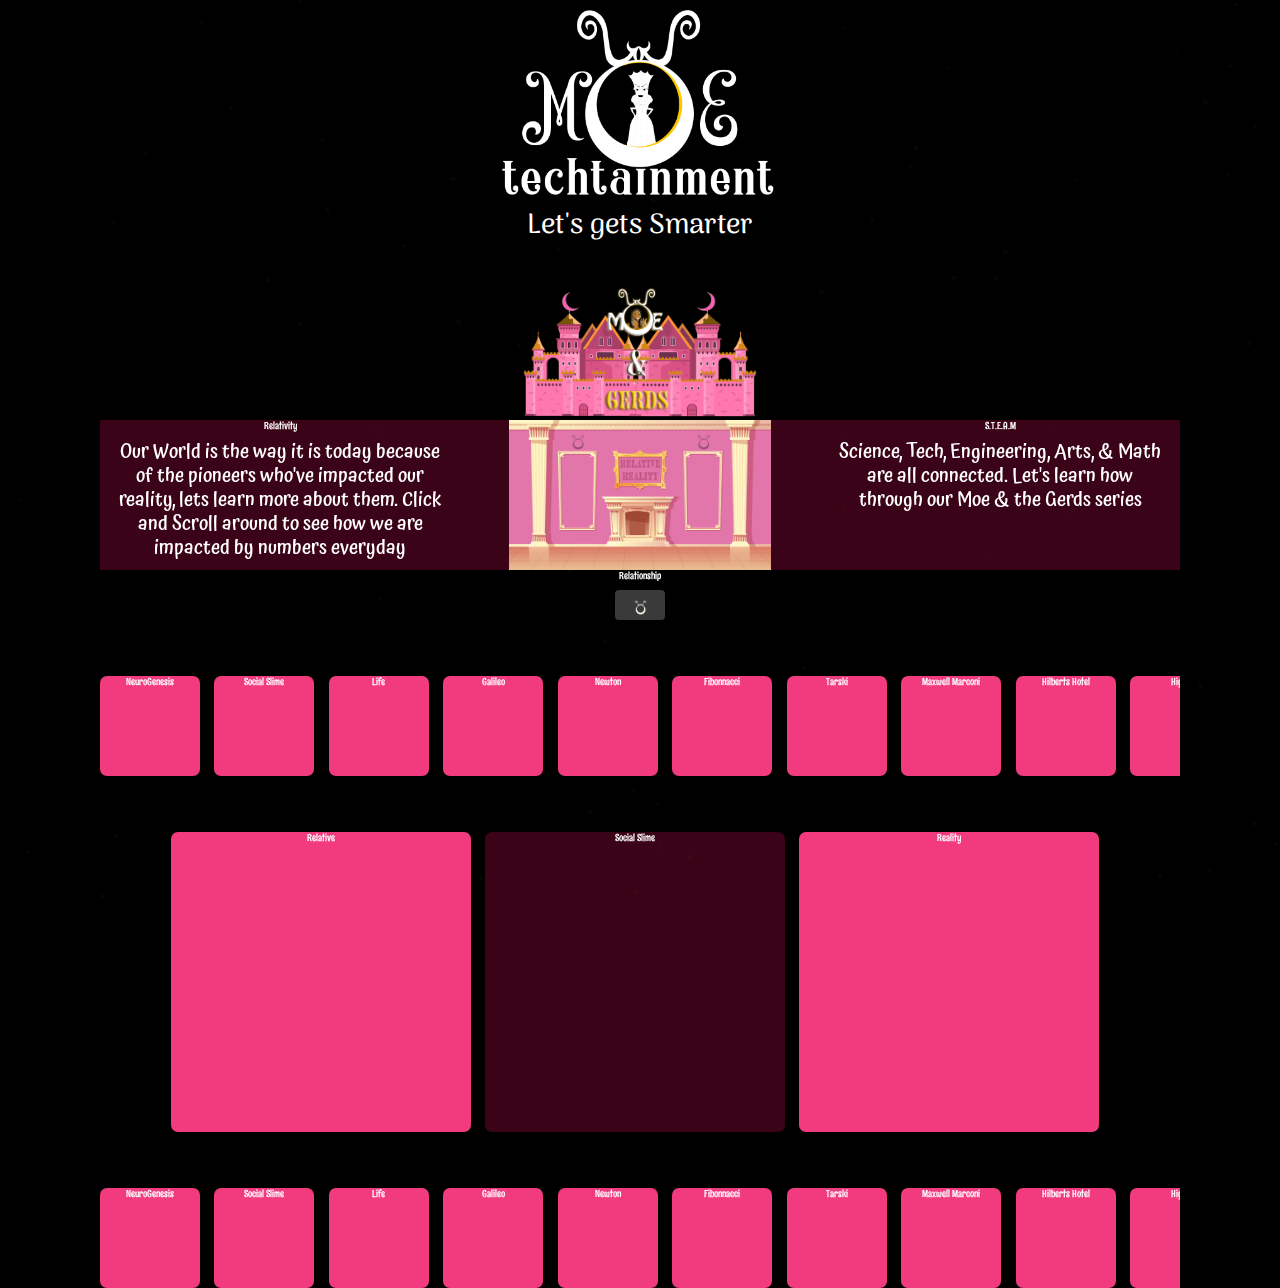
<file: rela.html>
<!DOCTYPE html>
<html>
    <head>
        <meta name="robots" content="index,follow"/>
        <meta charset="utf-8">
        <meta name="viewport" content="width=device-width, initial-scale=1, maximum-scale=1, shrink-to-fit=no"/>
        <meta http-equiv="X-UA-Compatible" content="IE=edge"/>
        <meta name="description" content="Everyone has their own way of Learning & Memorizing Data. But what is similar is the use of our Senses. Let's get Smarter, One Synapse at a Time; using Cognitive & Experimental Learning (Science, Tech, Engineering, Arts, Math)"/>
        <meta name="keywords" content="Mouminatou Barry, Moe Techtainment, HTML, CSS, Cognitive, JavaScript, Physics, Barry, Neuro, United Nation, Leader, STEM, STEAM"/>
        <meta name="author" content="Mouminatou Barry, Moe Techtainment"/>
      <title>Relativity</title>
        <!--Icon-->
        <link rel="icon" type="image/png" href="imgs/moeiconb.png">
        <!-- Bootstrap CSS -->
        <link rel="science,stem,steam, Mouminatou, united nation,leader" >
        <link rel="stylesheet" href="https://maxcdn.bootstrapcdn.com/bootstrap/4.0.0-alpha.6/css/bootstrap.min.css"> 
        <link rel="stylesheet" type="text/css" media="screen" href="src/style.css">
        <!-- Latest compiled and minified CSS -->
        <!-- Icons/font -->
        <link rel="stylesheet" href="https://fonts.googleapis.com/icon?family=Material+Icons" />
        <link href="https://fonts.googleapis.com/css?family=Arima+Madurai|Atma|Coiny|Handlee|Rum+Raisin&display=swap" rel="stylesheet">        
           <!-- query -->
        <!-- <script type="text/javascript" src="src/style.js"></script> -->
        <script type="text/javascript" src="https://cdnjs.cloudflare.com/ajax/libs/jquery/2.1.3/jquery.min.js"></script>
       
        <!--  -->
        <style>
            body,html{
            background-color: rgba(0, 0, 0, 1);
            }
            h1,p{color: aliceblue;
            }

 
.grid{
  width:100px;
  height:100px;
  background-color:#f13b7e;
}
.gridd{
  width:300px;
  height:300px;
  background-color:#f13b7e;
}
/*  */
.button{
  background: #09aadf;
}
.popup > div {
  border: 5px solid #f13b7e;
}
        </style>
    </head>
    <!--  -->
    <div class="particle-network-animation"></div>
    <body>    
    <div class="container">
      <div class="panel"><img src="imgs/moetw.png" height="200px"><h3>Let's gets Smarter</h3></div>
      <br><br><br><br><br>
      <div class="container" style="text-align: center;">
          <div>
            <img src="imgs/moegerds.png" height="180px">
          </div> 
          <!--  -->
          <div class="container">
            <div class="row" style="text-align: center;">
                <div class="col-md-4" style="background-color: rgba(117, 6, 46, 0.5);">
                  <h2>Relativity</h2>
                  <h5>Our World is the way it is today because of the pioneers who've impacted our reality, lets learn more about them. Click and Scroll around to see how we are impacted by numbers everyday</h5>

                </div>
                <div class="col-md-4" style="background-color:rgba(117, 6, 46, 0.5);">
                  <img src="imgs/relRoom.PNG" height="150px">
                </div>
                <div class="col-md-4" style="background-color: rgba(117, 6, 46, 0.5);">
                  <h2>S.T.E.A.M</h2> <h5>Science, Tech, Engineering, Arts, & Math are all connected. Let's learn how through our Moe & the Gerds series</h5>
                </div>
            </div>
          </div>
          <!--  -->
          <div class="container">
            <h2>Relationship</h2>
            <button data-js="open"><img src="imgs/moecrest.png" height="15px"></button>
          </div><br><br>
          
          <div class="popup">
            <h2>Relative Reality</h2>
            <h2>Relative Reality--this room allows us to see the relationship on how Math & Science is related to everything around us. Click and Scroll around to see how we are impacted by numbers everyday</h2>
          <a href="https://moetechtainment.com/relative.html"></a>
            <button name="close">Close</button>
          </div>
          <!--  -->
                <!-- START HORIZONTAL SCROLL -->
              <div class="scroll-container">
                <div class="grid"><h2>NeuroGenesis</h2></div>
                <div class="grid"><h2>Social Slime</h2></div>
                <div class="grid"><h2>Life</h2></div>
                <div class="grid"><h2>Galileo</h2></div>
                <div class="grid"><h2>Newton</h2></div>
                <div class="grid"><h2>Fibonnacci</h2></div>
                <div class="grid"><h2>Tarski</h2></div>
                <div class="grid"><h2>Maxwell Marconi</h2></div>
                <div class="grid"><h2>Hilberts Hotel</h2></div>
                <div class="grid"><h2>Higgs</h2></div>
              </div> <br><br>
              <!--  -->
              <div class="container">
                <div class="scroll-container">
                  <div class="gridd"><h2>Relative</h2></div>
                  <div class="gridd" style="background-color:rgba(117, 6, 46, 0.5);"><h2>Social Slime</h2></div>
                  <div class="gridd"><h2>Reality</h2></div>  
                </div>
              </div>
              <br><br>
              <!--  -->
              <div class="scroll-container">
                <div class="grid"><h2>NeuroGenesis</h2></div>
                <div class="grid"><h2>Social Slime</h2></div>
                <div class="grid"><h2>Life</h2></div>
                <div class="grid"><h2>Galileo</h2></div>
                <div class="grid"><h2>Newton</h2></div>
                <div class="grid"><h2>Fibonnacci</h2></div>
                <div class="grid"><h2>Tarski</h2></div>
                <div class="grid"><h2>Maxwell Marconi</h2></div>
                <div class="grid"><h2>Hilberts Hotel</h2></div>
                <div class="grid"><h2>Higgs</h2></div>
              </div>

    </div>
     
      <!-- End DIV -->
    </div>
        <!--  -->
      
    <!-- JS -->
     <!--JavaScript at end of body for optimized loading-->
     <!-- <script type="text/javascript" src="js/materialize.min.js"></script> -->
    
    <script type="text/javascript">
   function popupOpenClose(popup) {
	/* Add div inside popup for layout if one doesn't exist */
	if ($(".wrapper").length == 0) {
		$(popup).wrapInner("<div class='wrapper'></div>");
	}

	/* Open popup */
	$(popup).show();

	/* Close popup if user clicks on background */
	$(popup).click(function (e) {
		if (e.target == this) {
			if ($(popup).is(":visible")) {
				$(popup).hide();
			}
		}
	});

	/* Close popup and remove errors if user clicks on cancel or close buttons */
	$(popup)
		.find("button[name=close]")
		.on("click", function () {
			if ($(".formElementError").is(":visible")) {
				$(".formElementError").remove();
			}
			$(popup).hide();
		});
}

$(document).ready(function () {
	$("[data-js=open]").on("click", function () {
		popupOpenClose($(".popup"));
	});
});
// 
// 

// Gridtabs
class StickyNavigation {
	constructor() {
		this.currentId = null;
		this.currentTab = null;
		this.tabContainerHeight = 70;
		let self = this;
		$(".et-hero-tab").click(function () {
			self.onTabClick(event, $(this));
		});
		$(window).scroll(() => {
			this.onScroll();
		});
		$(window).resize(() => {
			this.onResize();
		});
	}

	onTabClick(event, element) {
		event.preventDefault();
		let scrollTop =
			$(element.attr("href")).offset().top - this.tabContainerHeight + 1;
		$("html, body").animate({ scrollTop: scrollTop }, 600);
	}

	onScroll() {
		this.checkTabContainerPosition();
		this.findCurrentTabSelector();
	}

	onResize() {
		if (this.currentId) {
			this.setSliderCss();
		}
	}

	checkTabContainerPosition() {
		let offset =
			$(".et-hero-tabs").offset().top +
			$(".et-hero-tabs").height() -
			this.tabContainerHeight;
		if ($(window).scrollTop() > offset) {
			$(".et-hero-tabs-container").addClass("et-hero-tabs-container--top");
		} else {
			$(".et-hero-tabs-container").removeClass("et-hero-tabs-container--top");
		}
	}

	findCurrentTabSelector(element) {
		let newCurrentId;
		let newCurrentTab;
		let self = this;
		$(".et-hero-tab").each(function () {
			let id = $(this).attr("href");
			let offsetTop = $(id).offset().top - self.tabContainerHeight;
			let offsetBottom =
				$(id).offset().top + $(id).height() - self.tabContainerHeight;
			if (
				$(window).scrollTop() > offsetTop &&
				$(window).scrollTop() < offsetBottom
			) {
				newCurrentId = id;
				newCurrentTab = $(this);
			}
		});
		if (this.currentId != newCurrentId || this.currentId === null) {
			this.currentId = newCurrentId;
			this.currentTab = newCurrentTab;
			this.setSliderCss();
		}
	}

	setSliderCss() {
		let width = 0;
		let left = 0;
		if (this.currentTab) {
			width = this.currentTab.css("width");
			left = this.currentTab.offset().left;
		}
		$(".et-hero-tab-slider").css("width", width);
		$(".et-hero-tab-slider").css("left", left);
	}
}

new StickyNavigation();



      //SYNAPSES
          
  (function() {
    var ParticleNetworkAnimation, PNA;
    ParticleNetworkAnimation = PNA = function() {};
  
    PNA.prototype.init = function(element) {
      this.$el = $(element);
  
      this.container = element;
      this.canvas = document.createElement("canvas");
      this.sizeCanvas();
      this.container.appendChild(this.canvas);
      this.ctx = this.canvas.getContext("2d");
      this.particleNetwork = new ParticleNetwork(this);
  
      this.bindUiActions();
  
      return this;
    };
  
    PNA.prototype.bindUiActions = function() {
      $(window).on(
        "resize",
        function() {
          // this.sizeContainer();
          this.ctx.clearRect(0, 0, this.canvas.width, this.canvas.height);
          this.sizeCanvas();
          this.particleNetwork.createParticles();
        }.bind(this)
      );
    };
  
    PNA.prototype.sizeCanvas = function() {
      this.canvas.width = this.container.offsetWidth;
      this.canvas.height = this.container.offsetHeight;
    };
  
    var Particle = function(parent, x, y) {
      this.network = parent;
      this.canvas = parent.canvas;
      this.ctx = parent.ctx;
      this.particleColor = returnRandomArrayitem(
        this.network.options.particleColors
      );
      this.radius = getLimitedRandom(1.5, 2.5);
      this.opacity = 0;
      this.x = x || Math.random() * this.canvas.width;
      this.y = y || Math.random() * this.canvas.height;
      this.velocity = {
        x: (Math.random() - 0.5) * parent.options.velocity,
        y: (Math.random() - 0.5) * parent.options.velocity
      };
    };
  
    Particle.prototype.update = function() {
      if (this.opacity < 1) {
        this.opacity += 0.01;
      } else {
        this.opacity = 1;
      }
      // Change dir if outside map
      if (this.x > this.canvas.width + 100 || this.x < -100) {
        this.velocity.x = -this.velocity.x;
      }
      if (this.y > this.canvas.height + 100 || this.y < -100) {
        this.velocity.y = -this.velocity.y;
      }
  
      // Update position
      this.x += this.velocity.x;
      this.y += this.velocity.y;
    };
  
    Particle.prototype.draw = function() {
      // Draw particle
      this.ctx.beginPath();
      this.ctx.fillStyle = this.particleColor;
      this.ctx.globalAlpha = this.opacity;
      this.ctx.arc(this.x, this.y, this.radius, 0, 2 * Math.PI);
      this.ctx.fill();
    };
  
    var ParticleNetwork = function(parent) {
      this.options = {
        velocity: 1, // the higher the faster
        density: 15000, // the lower the denser
        netLineDistance: 200,
        netLineColor: "#0299bb",
        particleColors: ["#d69b0c"] // ['#6D4E5C', '#aaa', '#FFC458' ]
      };
      this.canvas = parent.canvas;
      this.ctx = parent.ctx;
  
      this.init();
    };
  
    ParticleNetwork.prototype.init = function() {
      // Create particle objects
      this.createParticles(true);
  
      // Update canvas
      this.animationFrame = requestAnimationFrame(this.update.bind(this));
  
      this.bindUiActions();
    };
  
    ParticleNetwork.prototype.createParticles = function(isInitial) {
      // Initialise / reset particles
      var me = this;
      this.particles = [];
      var quantity =
        this.canvas.width * this.canvas.height / this.options.density;
  
      if (isInitial) {
        var counter = 0;
        clearInterval(this.createIntervalId);
        this.createIntervalId = setInterval(
          function() {
            if (counter < quantity - 1) {
              // Create particle object
              this.particles.push(new Particle(this));
            } else {
              clearInterval(me.createIntervalId);
            }
            counter++;
          }.bind(this),
          250
        );
      } else {
        // Create particle objects
        for (var i = 0; i < quantity; i++) {
          this.particles.push(new Particle(this));
        }
      }
    };
  
    ParticleNetwork.prototype.createInteractionParticle = function() {
      // Add interaction particle
      this.interactionParticle = new Particle(this);
      this.interactionParticle.velocity = {
        x: 0,
        y: 0
      };
      this.particles.push(this.interactionParticle);
      return this.interactionParticle;
    };
  
    ParticleNetwork.prototype.removeInteractionParticle = function() {
      // Find it
      var index = this.particles.indexOf(this.interactionParticle);
      if (index > -1) {
        // Remove it
        this.interactionParticle = undefined;
        this.particles.splice(index, 1);
      }
    };
  
    ParticleNetwork.prototype.update = function() {
      if (this.canvas) {
        this.ctx.clearRect(0, 0, this.canvas.width, this.canvas.height);
        this.ctx.globalAlpha = 1;
  
        // Draw connections
        for (var i = 0; i < this.particles.length; i++) {
          for (var j = this.particles.length - 1; j > i; j--) {
            var distance,
              p1 = this.particles[i],
              p2 = this.particles[j];
  
            // check very simply if the two points are even a candidate for further measurements
            distance = Math.min(Math.abs(p1.x - p2.x), Math.abs(p1.y - p2.y));
            if (distance > this.options.netLineDistance) {
              continue;
            }
  
            // the two points seem close enough, now let's measure precisely
            distance = Math.sqrt(
              Math.pow(p1.x - p2.x, 2) + Math.pow(p1.y - p2.y, 2)
            );
            if (distance > this.options.netLineDistance) {
              continue;
            }
  
            this.ctx.beginPath();
            this.ctx.strokeStyle = this.options.netLineColor;
            this.ctx.globalAlpha =
              (this.options.netLineDistance - distance) /
              this.options.netLineDistance *
              p1.opacity *
              p2.opacity;
            this.ctx.lineWidth = 0.7;
            this.ctx.moveTo(p1.x, p1.y);
            this.ctx.lineTo(p2.x, p2.y);
            this.ctx.stroke();
          }
        }
  
        // Draw particles
        for (var i = 0; i < this.particles.length; i++) {
          this.particles[i].update();
          this.particles[i].draw();
        }
  
        if (this.options.velocity !== 0) {
          this.animationFrame = requestAnimationFrame(this.update.bind(this));
        }
      } else {
        cancelAnimationFrame(this.animationFrame);
      }
    };
  
    ParticleNetwork.prototype.bindUiActions = function() {
      // Mouse / touch event handling
      this.spawnQuantity = 3;
      this.mouseIsDown = false;
      this.touchIsMoving = false;
  
      this.onMouseMove = function(e) {
        if (!this.interactionParticle) {
          this.createInteractionParticle();
        }
        this.interactionParticle.x = e.offsetX;
        this.interactionParticle.y = e.offsetY;
      }.bind(this);
  
      this.onTouchMove = function(e) {
        e.preventDefault();
        this.touchIsMoving = true;
        if (!this.interactionParticle) {
          this.createInteractionParticle();
        }
        this.interactionParticle.x = e.changedTouches[0].clientX;
        this.interactionParticle.y = e.changedTouches[0].clientY;
      }.bind(this);
  
      this.onMouseDown = function(e) {
        this.mouseIsDown = true;
        var counter = 0;
        var quantity = this.spawnQuantity;
        var intervalId = setInterval(
          function() {
            if (this.mouseIsDown) {
              if (counter === 1) {
                quantity = 1;
              }
              for (var i = 0; i < quantity; i++) {
                if (this.interactionParticle) {
                  this.particles.push(
                    new Particle(
                      this,
                      this.interactionParticle.x,
                      this.interactionParticle.y
                    )
                  );
                }
              }
            } else {
              clearInterval(intervalId);
            }
            counter++;
          }.bind(this),
          50
        );
      }.bind(this);
  
      this.onTouchStart = function(e) {
        e.preventDefault();
        setTimeout(
          function() {
            if (!this.touchIsMoving) {
              for (var i = 0; i < this.spawnQuantity; i++) {
                this.particles.push(
                  new Particle(
                    this,
                    e.changedTouches[0].clientX,
                    e.changedTouches[0].clientY
                  )
                );
              }
            }
          }.bind(this),
          200
        );
      }.bind(this);
  
      this.onMouseUp = function(e) {
        this.mouseIsDown = false;
      }.bind(this);
  
      this.onMouseOut = function(e) {
        this.removeInteractionParticle();
      }.bind(this);
  
      this.onTouchEnd = function(e) {
        e.preventDefault();
        this.touchIsMoving = false;
        this.removeInteractionParticle();
      }.bind(this);
  
      this.canvas.addEventListener("mousemove", this.onMouseMove);
      this.canvas.addEventListener("touchmove", this.onTouchMove);
      this.canvas.addEventListener("mousedown", this.onMouseDown);
      this.canvas.addEventListener("touchstart", this.onTouchStart);
      this.canvas.addEventListener("mouseup", this.onMouseUp);
      this.canvas.addEventListener("mouseout", this.onMouseOut);
      this.canvas.addEventListener("touchend", this.onTouchEnd);
    };
  
    ParticleNetwork.prototype.unbindUiActions = function() {
      if (this.canvas) {
        this.canvas.removeEventListener("mousemove", this.onMouseMove);
        this.canvas.removeEventListener("touchmove", this.onTouchMove);
        this.canvas.removeEventListener("mousedown", this.onMouseDown);
        this.canvas.removeEventListener("touchstart", this.onTouchStart);
        this.canvas.removeEventListener("mouseup", this.onMouseUp);
        this.canvas.removeEventListener("mouseout", this.onMouseOut);
        this.canvas.removeEventListener("touchend", this.onTouchEnd);
      }
    };
  
    var getLimitedRandom = function(min, max, roundToInteger) {
      var number = Math.random() * (max - min) + min;
      if (roundToInteger) {
        number = Math.round(number);
      }
      return number;
    };
  
    var returnRandomArrayitem = function(array) {
      return array[Math.floor(Math.random() * array.length)];
    };
  
    pna = new ParticleNetworkAnimation(); pna.init($('.particle-network-animation')[0]);
  })();
    </script>          
    </body>
</html>
</file>
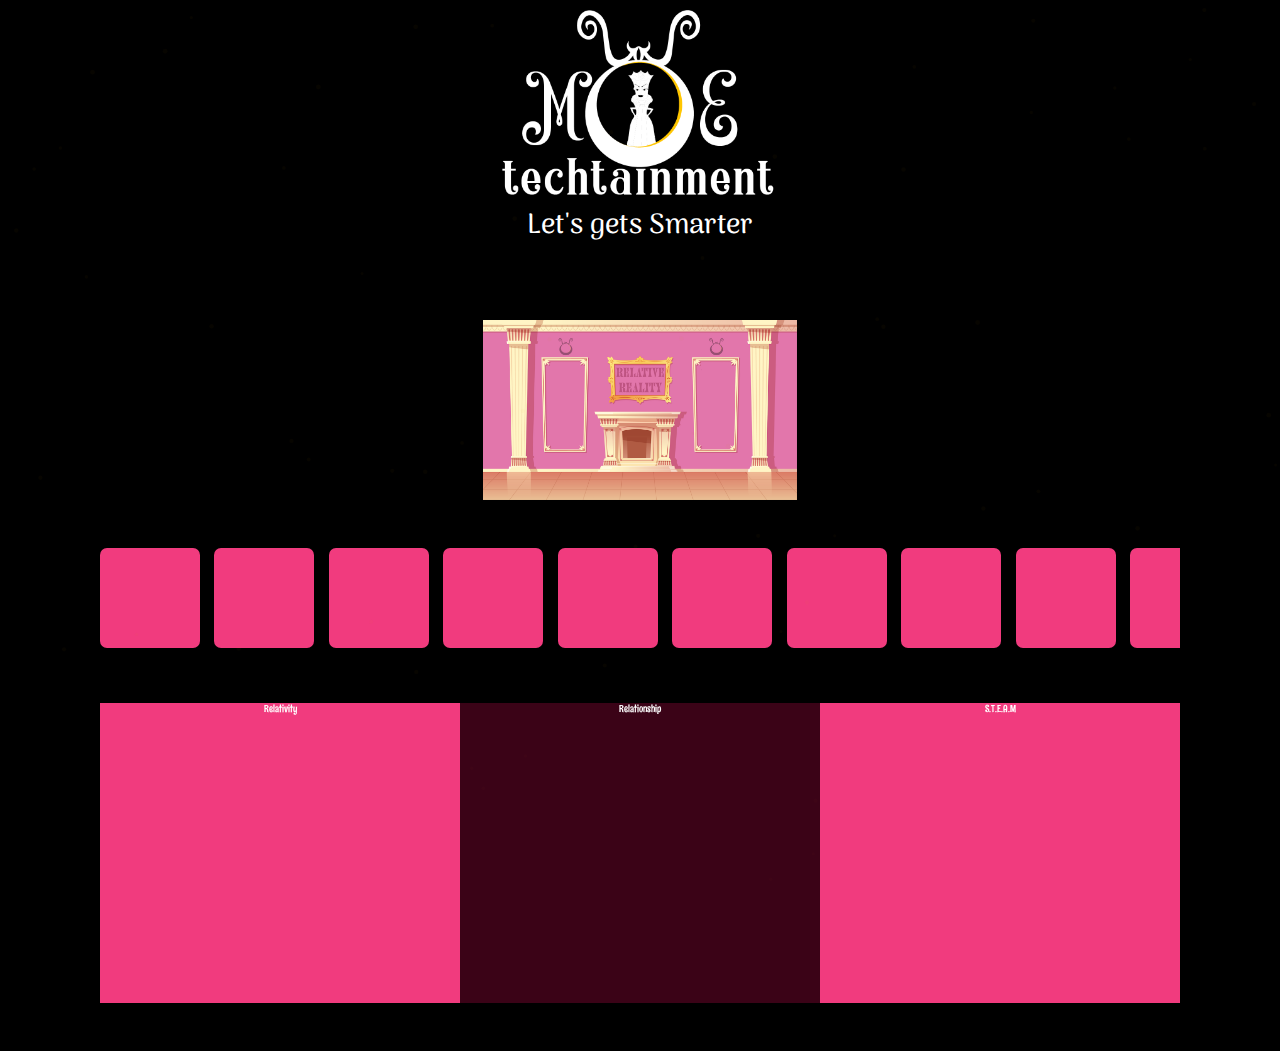
<file: scroll.html>
<!DOCTYPE html>
<html>
    <head>
        <meta name="robots" content="index,follow"/>
        <meta charset="utf-8">
        <meta name="viewport" content="width=device-width, initial-scale=1, maximum-scale=1, shrink-to-fit=no"/>
        <meta http-equiv="X-UA-Compatible" content="IE=edge"/>
        <meta name="description" content="Everyone has their own way of Learning & Memorizing Data. But what is similar is the use of our Senses. Let's get Smarter, One Synapse at a Time; using Cognitive & Experimental Learning (Science, Tech, Engineering, Arts, Math)"/>
        <meta name="keywords" content="Mouminatou Barry, Moe Techtainment, HTML, CSS, Cognitive, JavaScript, Physics, Barry, Neuro, United Nation, Leader, STEM, STEAM"/>
        <meta name="author" content="Mouminatou Barry, Moe Techtainment"/>
      <title>90s Crazy</title>
        <!--Icon-->
        <link rel="icon" type="image/png" href="imgs/moeiconb.png">
        <!-- Bootstrap CSS -->
        <link rel="science,stem,steam, Mouminatou, united nation,leader" >
        <link rel="stylesheet" href="https://maxcdn.bootstrapcdn.com/bootstrap/4.0.0-alpha.6/css/bootstrap.min.css"> 
        <link rel="stylesheet" type="text/css" media="screen" href="src/style.css">
        <!-- Latest compiled and minified CSS -->
        <!-- Icons/font -->
        <link rel="stylesheet" href="https://fonts.googleapis.com/icon?family=Material+Icons" />
        <link href="https://fonts.googleapis.com/css?family=Arima+Madurai|Atma|Coiny|Handlee|Rum+Raisin&display=swap" rel="stylesheet">        
           <!-- query -->
        <!-- <script type="text/javascript" src="src/style.js"></script> -->
        <script type="text/javascript" src="https://cdnjs.cloudflare.com/ajax/libs/jquery/2.1.3/jquery.min.js"></script>
       
        <!--  -->
        <style>
            body,html{
            background-color: rgba(0, 0, 0, 1);
            }
            h1{color: aliceblue;
            }
  
  .panel{
  display:block;
  width:100%;
  border-radius:5px;
  height:300px;
  margin-top:10px;
  margin-bottom:10px;
  text-align: center;
  background-color:rgba(0,0,0,0.3);
}

/* HORIZONTAL SCROLL */
.scroll-container{
  overflow: auto;
  white-space: nowrap;
}

.grid{
  width:100px;
  height:100px;
  background-color:#f13b7e;
  border-radius:7px;
  display:inline-block;
  margin-right:10px;
}
/*  */
h1 {
  font-weight: normal;
  font-size: 40px;
  font-weight: normal;
  text-transform: uppercase;
  float: left;
  margin: 20px 0 100px 10px;
}
h1 span {
  font-size: 13px;
  display: block;
  padding-left: 4px;
}

.tabs {
  width: 650px;
  float: none;
  list-style: none;
  position: relative;
  margin: 80px 0 0 10px;
  text-align: left;
}
.tabs li {
  float: left;
  display: block;
}
.tabs input[type="radio"] {
  position: absolute;
  top: 0;
  left: -9999px;
}
.tabs label {
  display: block;
  padding: 14px 21px;
  border-radius: 2px 2px 0 0;
  font-size: 20px;
  font-weight: normal;
  text-transform: uppercase;
  background:#fc65ba;
  cursor: pointer;
  position: relative;
  top: 4px;
  -moz-transition: all 0.2s ease-in-out;
  -o-transition: all 0.2s ease-in-out;
  -webkit-transition: all 0.2s ease-in-out;
  transition: all 0.2s ease-in-out;
}
.tabs label:hover {
  background: #de3d98;
}
.tabs .tab-content {
  z-index: 2;
  display: none;
  overflow: hidden;
  width: 100%;
  font-size: 17px;
  line-height: 25px;
  padding: 25px;
  position: absolute;
  top: 53px;
  left: 0;
  background: #de3d98;
}
.tabs [id^="tab"]:checked + label {
  top: 0;
  padding-top: 17px;
  background: #de3d98;
}
.tabs [id^="tab"]:checked ~ [id^="tab-content"] {
  display: block;
}

p.link {
  clear: both;
  margin: 380px 0 0 15px;
}
p.link a {
  text-transform: uppercase;
  text-decoration: none;
  display: inline-block;
  color: #fff;
  padding: 5px 10px;
  margin: 0 5px;
  background-color: #612e76;
  -moz-transition: all 0.2s ease-in;
  -o-transition: all 0.2s ease-in;
  -webkit-transition: all 0.2s ease-in;
  transition: all 0.2s ease-in;
}
p.link a:hover {
  background-color: #522764;
}
        </style>
    </head>
    <!--  -->
    <div class="particle-network-animation"></div>
    <body>    
    <div class="container">
      <div class="panel"><img src="imgs/moetw.png" height="200px"><h3>Let's gets Smarter</h3></div>

      <div class="container" style="text-align: center;">
          <div>
            <img src="imgs/relRoom.PNG" height="180px">
          </div> <br><br>
                <!-- START HORIZONTAL SCROLL -->
              <div class="scroll-container">
                <div class="grid"></div>
                <div class="grid"></div>
                <div class="grid"></div>
                <div class="grid"></div>
                <div class="grid"></div>
                <div class="grid"></div>
                <div class="grid"></div>
                <div class="grid"></div>
                <div class="grid"></div>
                <div class="grid"></div>
              </div> <br><br>
              <!--  -->
              <div class="container">
                <div class="row" style="height:300px; text-align: center;">
                    <div class="col-md-4" style="background-color: #f13b7e;">
                      <h2>Relativity</h2>
                    </div>
                    <div class="col-md-4" style="background-color:rgba(117, 6, 46, 0.5);">
                      <h2>Relationship</h2>
                    </div>
                    <div class="col-md-4" style="background-color: #f13b7e;">
                      <h2>S.T.E.A.M</h2>
                    </div>
                </div>
              </div>
              <br><br>
              <!--  -->
       <!-- <div class="container">
        <ul class="tabs" role="tablist">
          <li>
              <input type="radio" name="tabs" id="tab1" checked />
              <label for="tab1" 
                     role="tab" 
                     aria-selected="true" 
                     aria-controls="panel1" 
                     tabindex="0">Relativity</label>
              <div id="tab-content1" 
                   class="tab-content" 
                   role="tabpanel" 
                   aria-labelledby="description" 
                   aria-hidden="false">
                   <img src="imgs/relacrest.png">
                <p>the Relationship between two things</p>
              </div>
          </li>
        
          <li>
              <input type="radio" name="tabs" id="tab2" />
              <label for="tab2"
                     role="tab" 
                     aria-selected="false" 
                     aria-controls="panel2" 
                     tabindex="0">S.T.E.A.M</label>
              <div id="tab-content2" 
                   class="tab-content"
                   role="tabpanel" 
                   aria-labelledby="specification" 
                   aria-hidden="true">
                    <img src="imgs/r.png">
                  </div>
          </li>
      </ul>
      </div> -->

    </div>
     
      <!-- End DIV -->
    </div>
        <!--  -->
      
    <!-- JS -->
     <!--JavaScript at end of body for optimized loading-->
     <!-- <script type="text/javascript" src="js/materialize.min.js"></script> -->
    
    <script type="text/javascript">
   

// Gridtabs
class StickyNavigation {
	constructor() {
		this.currentId = null;
		this.currentTab = null;
		this.tabContainerHeight = 70;
		let self = this;
		$(".et-hero-tab").click(function () {
			self.onTabClick(event, $(this));
		});
		$(window).scroll(() => {
			this.onScroll();
		});
		$(window).resize(() => {
			this.onResize();
		});
	}

	onTabClick(event, element) {
		event.preventDefault();
		let scrollTop =
			$(element.attr("href")).offset().top - this.tabContainerHeight + 1;
		$("html, body").animate({ scrollTop: scrollTop }, 600);
	}

	onScroll() {
		this.checkTabContainerPosition();
		this.findCurrentTabSelector();
	}

	onResize() {
		if (this.currentId) {
			this.setSliderCss();
		}
	}

	checkTabContainerPosition() {
		let offset =
			$(".et-hero-tabs").offset().top +
			$(".et-hero-tabs").height() -
			this.tabContainerHeight;
		if ($(window).scrollTop() > offset) {
			$(".et-hero-tabs-container").addClass("et-hero-tabs-container--top");
		} else {
			$(".et-hero-tabs-container").removeClass("et-hero-tabs-container--top");
		}
	}

	findCurrentTabSelector(element) {
		let newCurrentId;
		let newCurrentTab;
		let self = this;
		$(".et-hero-tab").each(function () {
			let id = $(this).attr("href");
			let offsetTop = $(id).offset().top - self.tabContainerHeight;
			let offsetBottom =
				$(id).offset().top + $(id).height() - self.tabContainerHeight;
			if (
				$(window).scrollTop() > offsetTop &&
				$(window).scrollTop() < offsetBottom
			) {
				newCurrentId = id;
				newCurrentTab = $(this);
			}
		});
		if (this.currentId != newCurrentId || this.currentId === null) {
			this.currentId = newCurrentId;
			this.currentTab = newCurrentTab;
			this.setSliderCss();
		}
	}

	setSliderCss() {
		let width = 0;
		let left = 0;
		if (this.currentTab) {
			width = this.currentTab.css("width");
			left = this.currentTab.offset().left;
		}
		$(".et-hero-tab-slider").css("width", width);
		$(".et-hero-tab-slider").css("left", left);
	}
}

new StickyNavigation();



      //SYNAPSES
          
  (function() {
    var ParticleNetworkAnimation, PNA;
    ParticleNetworkAnimation = PNA = function() {};
  
    PNA.prototype.init = function(element) {
      this.$el = $(element);
  
      this.container = element;
      this.canvas = document.createElement("canvas");
      this.sizeCanvas();
      this.container.appendChild(this.canvas);
      this.ctx = this.canvas.getContext("2d");
      this.particleNetwork = new ParticleNetwork(this);
  
      this.bindUiActions();
  
      return this;
    };
  
    PNA.prototype.bindUiActions = function() {
      $(window).on(
        "resize",
        function() {
          // this.sizeContainer();
          this.ctx.clearRect(0, 0, this.canvas.width, this.canvas.height);
          this.sizeCanvas();
          this.particleNetwork.createParticles();
        }.bind(this)
      );
    };
  
    PNA.prototype.sizeCanvas = function() {
      this.canvas.width = this.container.offsetWidth;
      this.canvas.height = this.container.offsetHeight;
    };
  
    var Particle = function(parent, x, y) {
      this.network = parent;
      this.canvas = parent.canvas;
      this.ctx = parent.ctx;
      this.particleColor = returnRandomArrayitem(
        this.network.options.particleColors
      );
      this.radius = getLimitedRandom(1.5, 2.5);
      this.opacity = 0;
      this.x = x || Math.random() * this.canvas.width;
      this.y = y || Math.random() * this.canvas.height;
      this.velocity = {
        x: (Math.random() - 0.5) * parent.options.velocity,
        y: (Math.random() - 0.5) * parent.options.velocity
      };
    };
  
    Particle.prototype.update = function() {
      if (this.opacity < 1) {
        this.opacity += 0.01;
      } else {
        this.opacity = 1;
      }
      // Change dir if outside map
      if (this.x > this.canvas.width + 100 || this.x < -100) {
        this.velocity.x = -this.velocity.x;
      }
      if (this.y > this.canvas.height + 100 || this.y < -100) {
        this.velocity.y = -this.velocity.y;
      }
  
      // Update position
      this.x += this.velocity.x;
      this.y += this.velocity.y;
    };
  
    Particle.prototype.draw = function() {
      // Draw particle
      this.ctx.beginPath();
      this.ctx.fillStyle = this.particleColor;
      this.ctx.globalAlpha = this.opacity;
      this.ctx.arc(this.x, this.y, this.radius, 0, 2 * Math.PI);
      this.ctx.fill();
    };
  
    var ParticleNetwork = function(parent) {
      this.options = {
        velocity: 1, // the higher the faster
        density: 15000, // the lower the denser
        netLineDistance: 200,
        netLineColor: "#0299bb",
        particleColors: ["#d69b0c"] // ['#6D4E5C', '#aaa', '#FFC458' ]
      };
      this.canvas = parent.canvas;
      this.ctx = parent.ctx;
  
      this.init();
    };
  
    ParticleNetwork.prototype.init = function() {
      // Create particle objects
      this.createParticles(true);
  
      // Update canvas
      this.animationFrame = requestAnimationFrame(this.update.bind(this));
  
      this.bindUiActions();
    };
  
    ParticleNetwork.prototype.createParticles = function(isInitial) {
      // Initialise / reset particles
      var me = this;
      this.particles = [];
      var quantity =
        this.canvas.width * this.canvas.height / this.options.density;
  
      if (isInitial) {
        var counter = 0;
        clearInterval(this.createIntervalId);
        this.createIntervalId = setInterval(
          function() {
            if (counter < quantity - 1) {
              // Create particle object
              this.particles.push(new Particle(this));
            } else {
              clearInterval(me.createIntervalId);
            }
            counter++;
          }.bind(this),
          250
        );
      } else {
        // Create particle objects
        for (var i = 0; i < quantity; i++) {
          this.particles.push(new Particle(this));
        }
      }
    };
  
    ParticleNetwork.prototype.createInteractionParticle = function() {
      // Add interaction particle
      this.interactionParticle = new Particle(this);
      this.interactionParticle.velocity = {
        x: 0,
        y: 0
      };
      this.particles.push(this.interactionParticle);
      return this.interactionParticle;
    };
  
    ParticleNetwork.prototype.removeInteractionParticle = function() {
      // Find it
      var index = this.particles.indexOf(this.interactionParticle);
      if (index > -1) {
        // Remove it
        this.interactionParticle = undefined;
        this.particles.splice(index, 1);
      }
    };
  
    ParticleNetwork.prototype.update = function() {
      if (this.canvas) {
        this.ctx.clearRect(0, 0, this.canvas.width, this.canvas.height);
        this.ctx.globalAlpha = 1;
  
        // Draw connections
        for (var i = 0; i < this.particles.length; i++) {
          for (var j = this.particles.length - 1; j > i; j--) {
            var distance,
              p1 = this.particles[i],
              p2 = this.particles[j];
  
            // check very simply if the two points are even a candidate for further measurements
            distance = Math.min(Math.abs(p1.x - p2.x), Math.abs(p1.y - p2.y));
            if (distance > this.options.netLineDistance) {
              continue;
            }
  
            // the two points seem close enough, now let's measure precisely
            distance = Math.sqrt(
              Math.pow(p1.x - p2.x, 2) + Math.pow(p1.y - p2.y, 2)
            );
            if (distance > this.options.netLineDistance) {
              continue;
            }
  
            this.ctx.beginPath();
            this.ctx.strokeStyle = this.options.netLineColor;
            this.ctx.globalAlpha =
              (this.options.netLineDistance - distance) /
              this.options.netLineDistance *
              p1.opacity *
              p2.opacity;
            this.ctx.lineWidth = 0.7;
            this.ctx.moveTo(p1.x, p1.y);
            this.ctx.lineTo(p2.x, p2.y);
            this.ctx.stroke();
          }
        }
  
        // Draw particles
        for (var i = 0; i < this.particles.length; i++) {
          this.particles[i].update();
          this.particles[i].draw();
        }
  
        if (this.options.velocity !== 0) {
          this.animationFrame = requestAnimationFrame(this.update.bind(this));
        }
      } else {
        cancelAnimationFrame(this.animationFrame);
      }
    };
  
    ParticleNetwork.prototype.bindUiActions = function() {
      // Mouse / touch event handling
      this.spawnQuantity = 3;
      this.mouseIsDown = false;
      this.touchIsMoving = false;
  
      this.onMouseMove = function(e) {
        if (!this.interactionParticle) {
          this.createInteractionParticle();
        }
        this.interactionParticle.x = e.offsetX;
        this.interactionParticle.y = e.offsetY;
      }.bind(this);
  
      this.onTouchMove = function(e) {
        e.preventDefault();
        this.touchIsMoving = true;
        if (!this.interactionParticle) {
          this.createInteractionParticle();
        }
        this.interactionParticle.x = e.changedTouches[0].clientX;
        this.interactionParticle.y = e.changedTouches[0].clientY;
      }.bind(this);
  
      this.onMouseDown = function(e) {
        this.mouseIsDown = true;
        var counter = 0;
        var quantity = this.spawnQuantity;
        var intervalId = setInterval(
          function() {
            if (this.mouseIsDown) {
              if (counter === 1) {
                quantity = 1;
              }
              for (var i = 0; i < quantity; i++) {
                if (this.interactionParticle) {
                  this.particles.push(
                    new Particle(
                      this,
                      this.interactionParticle.x,
                      this.interactionParticle.y
                    )
                  );
                }
              }
            } else {
              clearInterval(intervalId);
            }
            counter++;
          }.bind(this),
          50
        );
      }.bind(this);
  
      this.onTouchStart = function(e) {
        e.preventDefault();
        setTimeout(
          function() {
            if (!this.touchIsMoving) {
              for (var i = 0; i < this.spawnQuantity; i++) {
                this.particles.push(
                  new Particle(
                    this,
                    e.changedTouches[0].clientX,
                    e.changedTouches[0].clientY
                  )
                );
              }
            }
          }.bind(this),
          200
        );
      }.bind(this);
  
      this.onMouseUp = function(e) {
        this.mouseIsDown = false;
      }.bind(this);
  
      this.onMouseOut = function(e) {
        this.removeInteractionParticle();
      }.bind(this);
  
      this.onTouchEnd = function(e) {
        e.preventDefault();
        this.touchIsMoving = false;
        this.removeInteractionParticle();
      }.bind(this);
  
      this.canvas.addEventListener("mousemove", this.onMouseMove);
      this.canvas.addEventListener("touchmove", this.onTouchMove);
      this.canvas.addEventListener("mousedown", this.onMouseDown);
      this.canvas.addEventListener("touchstart", this.onTouchStart);
      this.canvas.addEventListener("mouseup", this.onMouseUp);
      this.canvas.addEventListener("mouseout", this.onMouseOut);
      this.canvas.addEventListener("touchend", this.onTouchEnd);
    };
  
    ParticleNetwork.prototype.unbindUiActions = function() {
      if (this.canvas) {
        this.canvas.removeEventListener("mousemove", this.onMouseMove);
        this.canvas.removeEventListener("touchmove", this.onTouchMove);
        this.canvas.removeEventListener("mousedown", this.onMouseDown);
        this.canvas.removeEventListener("touchstart", this.onTouchStart);
        this.canvas.removeEventListener("mouseup", this.onMouseUp);
        this.canvas.removeEventListener("mouseout", this.onMouseOut);
        this.canvas.removeEventListener("touchend", this.onTouchEnd);
      }
    };
  
    var getLimitedRandom = function(min, max, roundToInteger) {
      var number = Math.random() * (max - min) + min;
      if (roundToInteger) {
        number = Math.round(number);
      }
      return number;
    };
  
    var returnRandomArrayitem = function(array) {
      return array[Math.floor(Math.random() * array.length)];
    };
  
    pna = new ParticleNetworkAnimation(); pna.init($('.particle-network-animation')[0]);
  })();
    </script>          
    </body>
</html>
</file>
<file: assets/css/noscript.css>
/*
	Dimension by HTML5 UP
	html5up.net | @ajlkn
	Free for personal and commercial use under the CCA 3.0 license (html5up.net/license) edited by Mouminatou Barry
*/

/* BG */

	body.is-preload #bg:before {
		background-color: transparent;
	}

/* Header */

	body.is-preload #header {
		-moz-filter: none;
		-webkit-filter: none;
		-ms-filter: none;
		filter: none;
	}

		body.is-preload #header > * {
			opacity: 1;
		}

		body.is-preload #header .content .inner {
			max-height: none;
			padding: 3rem 2rem;
			opacity: 1;
		}

/* Main */

	#main article {
		opacity: 1;
		margin: 4rem 0 0 0;
	}
</file>
<file: src/style.css>
/* Text */
h1,h2,h3,h4,h5,h6,p,a{
  color: #fff;
}
h1 {
  font-family: 'Coiny', cursive;
  
}
h2 {
  font-family: 'Rum Raisin', sans-serif;  
  position: relative;
  color: #fff;
  font-size: 10px;
  text-align: center;}

h3 {
	font-family: 'Arima Madurai', cursive;
}
h4 {
  font-family:'Baskerville', serif;
  font-size: 30px;
}
h5 {
  font-family: 'Atma', cursive;
}
h6 {
	font-family: 'Roboto', sans-serif;
}
p {
  font-family: 'Handlee', cursive;
  font-size: 12px;
}
  
a {
  font-family: 'Playfair Display', serif;
}

/* Nav */
ul {
  list-style-type: none;
  padding-left: 0px;
}

nav {
  position: relative;
}
nav ul {
  display: inline-flex;
  justify-content: space-between;
  width: 100%;
}
nav ul li {
  width: 100%;
  text-align: center;
}
nav ul li a {
  display: flex;
  justify-content: center;
  color:#fff;
  transition: all .15s ease;
}
nav ul li a:hover {
  color: #fff;
  transition: all .15s ease;
}
nav ul li a.selected {
  transition: all .15s ease;
  color: white;
}
/* original position is absolute , bottom is the hori*/
#navActiveBG {
  position: relative;
  top: 14px;
  width: 20%;
  height: 24px;
  background: #fff;
  border-radius: 4px;
  transition: -webkit-transform 0.5s cubic-bezier(0.7, -0.2, 0.2, 1.5);
  transition: transform 0.5s cubic-bezier(0.7, -0.2, 0.2, 1.5);
  transition: transform 0.5s cubic-bezier(0.7, -0.2, 0.2, 1.5), -webkit-transform 0.5s cubic-bezier(0.7, -0.2, 0.2, 1.5);
  will-change: transform;
  z-index: -1;
  box-shadow: 0 3px 6px rgba(0, 0, 0, 0.11), 0 1px 3px rgba(0, 0, 0, 0.08);
}
nav
{
    float:none;
    clear:both;
    width:100%;
    margin:5% auto;
   
}
nav ul
{
    list-style:none;
    margin:0px;
    padding:0px;
}
nav li
{
    float: none;
    width:100%;
                
}
nav li a
{
    display: block;
    width:100%;
    padding:15px;
    border-left:5px solid;
    font-family: 'Atma', cursive;
    font-size: 10px;
    position:relative;
    z-index: 2;/*for showing the lower layer*/
    text-decoration: none;
    box-sizing: border-box;   
}
nav li a:hover
{
    border-bottom: 0px;
    color:white;
    text-decoration:none;   
}
nav li:first-child a
{
    border-left: 10px solid #b70000;    
}
nav li:nth-child(2) a
{
    border-left: 10px solid #f382bf;
    
} 
nav li:nth-child(3) a
{
    border-left: 10px solid #ffc600;
    
}

 nav li:nth-child(4) a
{
    border-left: 10px solid #67b31b; 
    
}
nav li:last-child a
{
    border-left: 10px solid #0092b3;
    
}
nav li a:after
{
    content:"";
    height:100%;
    left:0px;
    top:0px;
    width:0px;
    position: absolute;
    transition: all .3s ease 0s;
    z-index: -1;
}
 nav li a:hover:after
{
    width:100%;
     
}
nav li:first-child a:hover
{
    background-color: #b70000;    
}
 nav li:nth-child(2) a:after
{
    background-color:#f382bf;
}
nav li:nth-child(3) a:after
{
    background-color:#ffc600;
} 
nav li:nth-child(4) a:after
{
    background-color:#67b31b; 
} 
nav li:last-child a:after
{
    background-color:#0092b3;
}

 /* HORIZONTAL SCROLL */ 
 .panel{
  display:block;
  width:100%;
  border-radius:5px;
  height:300px;
  margin-top:10px;
  margin-bottom:10px;
  text-align: center;
  background-color:rgba(0,0,0,0.3);
}
.scroll-container{
  overflow: auto;
  white-space: nowrap;
}
.gridd{
  width:300px;
  height:300px;
  /* background-color:#f13b7e; */
  border-radius:7px;
  display:inline-block;
  margin-right:10px;
}
/*  */
.imgs{
max-width: 600px;
}
button {
  background: #3a3a3a;
  border: 0;
  border-radius: 4px;
  padding: 9px 9px;
  font-size: 10px;
  color: #FFFFFF;
  cursor: pointer;
  height: 30px;
  width: 50px;
}
button:focus {
  outline: none;
}
button:hover {
  background: #c0e4eb;
}

.popup {
  background: rgba(100, 100, 100, 0.5);
  position: fixed;
  display: none;
  z-index: 5000;
  height: 100%;
  width: 100%;
  left: 0;
  top: 0;
}
.popup > div {
  max-width: 600px;
  width: 70%;
  position: fixed;
  -webkit-transform: translate(-50%, -50%);
          transform: translate(-50%, -50%);
  left: 50%;
  top: 50%;
  background: #000;
  padding: 30px;
  z-index: 5001;
  text-align: center;
  border: 5px solid #9AD3DE;
  border-radius: 10px;
  box-shadow: 0px 0px 15px 0px rgba(0, 0, 0, 0.4);
}
/* Skeleton */
.section {
  text-align: center;
  position: absolute;
  width: 100%;
  height: 100vh;
  letter-spacing: 4px;
  overflow: hidden;
  clip: rect(0, auto, auto, 0);
}
.section .fixed {
  overflow: hidden;
  position: fixed;
  top: 50%;
  left: 50%;
}
.section .white {
  color: #fff;
}

.section:nth-child(1) {
  /* background-color: #fff; */
  color: #fff;
  top: 0;
  z-index: 1;
}
.section:nth-child(1) .fixed {
  -webkit-transform: translate(-50%, -50%);
          transform: translate(-50%, -50%);
}

.section:nth-child(2) {
  box-shadow: inset 0 1px 80px rgba(0, 0, 0, 0.14);
  /* background-color: #c2850a; */
  color: #fff;
  top: 100vh;
  z-index: 2;
}
.section:nth-child(2) .fixed {
  -webkit-transform: translate(-50%, -50%);
          transform: translate(-50%, -50%);
}

.section:nth-child(3) {
  box-shadow: inset 0 1px 80px rgba(0, 0, 0, 0.14);
  /* background-color: #0a0ac2; */
  color: #fff;
  top: 200vh;
  z-index: 3;
}
.section:nth-child(3) .fixed {
  -webkit-transform: translate(-50%, -50%);
          transform: translate(-50%, -50%);
}

.section:nth-child(4) {
  box-shadow: inset 0 1px 80px rgba(0, 0, 0, 0.14);
  /* background-color: #85c20a; */
  color: #fff;
  top: 300vh;
  z-index: 4;
}
.section:nth-child(4) .fixed {
  -webkit-transform: translate(-50%, -50%);
          transform: translate(-50%, -50%);
}

 .section:nth-child(5) {
  box-shadow: inset 0 1px 80px rgba(0, 0, 0, 0.14);
  /* background-image: url(imgs/moetpalace.png); */
  color: #fff;
  top: 400vh;
  z-index: 5;
}
.section:nth-child(5) .fixed {
  -webkit-transform: translate(-50%, -50%);
          transform: translate(-50%, -50%);
}

.section:nth-child(6) {
  box-shadow: inset 0 1px 80px rgba(0, 0, 0, 0.14);
  /* background-image: url(imgs/memoRoom.png); */
  color: #fff;
  top: 500vh;
  z-index: 6;
}
.section:nth-child(6) .fixed {
  -webkit-transform: translate(-50%, -50%);
          transform: translate(-50%, -50%);
}

/*.section:nth-child(7) {
  box-shadow: inset 0 1px 80px rgba(0, 0, 0, 0.14);
  background-color: #c20a85;
  color: #fff;
  top: 600vh;
  z-index: 7;
}
.section:nth-child(7) .fixed {
  -webkit-transform: translate(-50%, -50%);
          transform: translate(-50%, -50%);
}

.section:nth-child(8) {
  box-shadow: inset 0 1px 80px rgba(0, 0, 0, 0.14);
  background-color: #0ac285;
  color: #fff;
  top: 700vh;
  z-index: 8;
}
.section:nth-child(8) .fixed {
  -webkit-transform: translate(-50%, -50%);
          transform: translate(-50%, -50%);
}

.section:nth-child(9) {
  box-shadow: inset 0 1px 80px rgba(0, 0, 0, 0.14);
  background-color: #c20a0a;
  color: #fff;
  top: 800vh;
  z-index: 9;
}
.section:nth-child(9) .fixed {
  -webkit-transform: translate(-50%, -50%);
          transform: translate(-50%, -50%);
} */

.section:nth-child(10) {
  background-color: #000;
  color: #fff;
  top: 900vh;
  z-index: 10;
}
.section:nth-child(10) .fixed {
  -webkit-transform: translate(-50%, -50%);
          transform: translate(-50%, -50%);
}
/* HORIZONTAL SCROLL */
.panel{
  display:block;
  width:100%;
  border-radius:5px;
  height:100px;
  margin-top:10px;
  margin-bottom:10px;
  text-align: center;
  background-color:rgba(0,0,0,0.3);
}
.scroll-container{
  overflow: auto;
  white-space: nowrap;
}
.grid{
  width:300px;
  height:300px;
  /* background-color:#09aadf; */
  border-radius:7px;
  display:inline-block;
  margin-right:10px;
  text-align: center;
}
/* gridtabs */
.et-hero-tabs,
.et-slide {
  display: -webkit-box;
  display: flex;
  -webkit-box-orient: vertical;
  -webkit-box-direction: normal;
          flex-direction: column;
  -webkit-box-pack: center;
          justify-content: center;
  -webkit-box-align: center;
          align-items: center;
  height: 100vh;
  position: relative;
  background:rgba(0, 0, 0, 0.1);
  text-align: center;
  padding: 0 2em;
}
.et-hero-tabs h1,
.et-slide h1 {
  font-size: 2rem;
  margin: 0;
  letter-spacing: 1rem;
}
.et-hero-tabs h3,
.et-slide h3 {
  font-size: 1rem;
  letter-spacing: 0.3rem;
  opacity: 0.6;
}

.et-hero-tabs-container {
  display: -webkit-box;
  display: flex;
  -webkit-box-orient: horizontal;
  -webkit-box-direction: normal;
          flex-direction: row;
  position: relative;
  bottom: 0;
  width: 100%;
  height: 70px;
  box-shadow: 0 0 20px rgba(0, 0, 0, 0.1);
  background: #fff;
  z-index: 10;
}
.et-hero-tabs-container--top {
  position: fixed;
  top: 0;
}

.et-hero-tab {
  display: -webkit-box;
  display: flex;
  -webkit-box-pack: center;
          justify-content: center;
  -webkit-box-align: center;
          align-items: center;
  -webkit-box-flex: 1;
          flex: 1;
  color: #000;
  letter-spacing: 0.1rem;
  -webkit-transition: all 0.5s ease;
  transition: all 0.5s ease;
  font-size: 0.8rem;
}
.et-hero-tab:hover {
  color: white;
  background: rgba(102, 177, 241, 0.8);
  -webkit-transition: all 0.5s ease;
  transition: all 0.5s ease;
}

.et-hero-tab-slider {
  position: absolute;
  bottom: 0;
  width: 0;
  height: 6px;
  background: #66B1F1;
  -webkit-transition: left 0.3s ease;
  transition: left 0.3s ease;
}

@media (min-width: 800px) {
  .et-hero-tabs h1,
  .et-slide h1 {
    font-size: 3rem;
  }
  .et-hero-tabs h3,
  .et-slide h3 {
    font-size: 1rem;
  }

  .et-hero-tab {
    font-size: 1rem;
  }
}
/* Gridtabs End */

/* ShowSlide */
.Marquee {
    background: -webkit-linear-gradient(225deg, #008ed9, #8b00db);
    background: -moz-linear-gradient(225deg, #008ed9, #8b00db);
    background: -o-linear-gradient(225deg, #008ed9, #8b00db);
    background: -ms-linear-gradient(225deg, #008ed9, #8b00db);
    background: linear-gradient(-135deg, #008ed9, #8b00db);
    width: 85vw;
    -webkit-box-sizing: border-box;
    -moz-box-sizing: border-box;
    box-sizing: border-box;
    padding: 1em;
    color: #fff;
    font-weight: 200;
    display: -webkit-box;
    display: -moz-box;
    display: -webkit-flex;
    display: -ms-flexbox;
    display: box;
    display: flex;
    -webkit-box-align: center;
    -moz-box-align: center;
    -o-box-align: center;
    -ms-flex-align: center;
    -webkit-align-items: center;
    align-items: center;
    overflow: hidden;
  }
  .Marquee-content {
    display: -webkit-box;
    display: -moz-box;
    display: -webkit-flex;
    display: -ms-flexbox;
    display: box;
    display: flex;
    -webkit-animation: marquee 20s linear infinite running;
    -moz-animation: marquee 20s linear infinite running;
    -o-animation: marquee 20s linear infinite running;
    -ms-animation: marquee 20s linear infinite running;
    animation: marquee 20s linear infinite running;
  }
  .Marquee-content:hover {
    -webkit-animation-play-state: paused;
    -moz-animation-play-state: paused;
    -o-animation-play-state: paused;
    -ms-animation-play-state: paused;
    animation-play-state: paused;
  }
  .Marquee-tag {
    width: 200px;
    margin: 0 0.5em;
    padding: 0.5em;
    background: rgba(255,255,255,0.1);
    display: -webkit-inline-box;
    display: -moz-inline-box;
    display: -webkit-inline-flex;
    display: -ms-inline-flexbox;
    display: inline-box;
    display: inline-flex;
    -webkit-box-align: center;
    -moz-box-align: center;
    -o-box-align: center;
    -ms-flex-align: center;
    -webkit-align-items: center;
    align-items: center;
    -webkit-box-pack: center;
    -moz-box-pack: center;
    -o-box-pack: center;
    -ms-flex-pack: center;
    -webkit-justify-content: center;
    justify-content: center;
    -webkit-transition: all 0.2s ease;
    -moz-transition: all 0.2s ease;
    -o-transition: all 0.2s ease;
    -ms-transition: all 0.2s ease;
    transition: all 0.2s ease;
  }
  .Marquee-tag:hover {
    background: rgba(255,255,255,0.5);
    -webkit-transform: scale(1.1);
    -moz-transform: scale(1.1);
    -o-transform: scale(1.1);
    -ms-transform: scale(1.1);
    transform: scale(1.1);
    cursor: pointer;
  }
  @-moz-keyframes marquee {
    0% {
      -webkit-transform: translateX(0);
      -moz-transform: translateX(0);
      -o-transform: translateX(0);
      -ms-transform: translateX(0);
      transform: translateX(0);
    }
    100% {
      -webkit-transform: translate(-50%);
      -moz-transform: translate(-50%);
      -o-transform: translate(-50%);
      -ms-transform: translate(-50%);
      transform: translate(-50%);
    }
  }
  @-webkit-keyframes marquee {
    0% {
      -webkit-transform: translateX(0);
      -moz-transform: translateX(0);
      -o-transform: translateX(0);
      -ms-transform: translateX(0);
      transform: translateX(0);
    }
    100% {
      -webkit-transform: translate(-50%);
      -moz-transform: translate(-50%);
      -o-transform: translate(-50%);
      -ms-transform: translate(-50%);
      transform: translate(-50%);
    }
  }
  @-o-keyframes marquee {
    0% {
      -webkit-transform: translateX(0);
      -moz-transform: translateX(0);
      -o-transform: translateX(0);
      -ms-transform: translateX(0);
      transform: translateX(0);
    }
    100% {
      -webkit-transform: translate(-50%);
      -moz-transform: translate(-50%);
      -o-transform: translate(-50%);
      -ms-transform: translate(-50%);
      transform: translate(-50%);
    }
  }
  @keyframes marquee {
    0% {
      -webkit-transform: translateX(0);
      -moz-transform: translateX(0);
      -o-transform: translateX(0);
      -ms-transform: translateX(0);
      transform: translateX(0);
    }
    100% {
      -webkit-transform: translate(-50%);
      -moz-transform: translate(-50%);
      -o-transform: translate(-50%);
      -ms-transform: translate(-50%);
      transform: translate(-50%);
    }
  }
  /* Showslide End */

/* ParticleNav */
.particle-network-animation {
    position: fixed;
    top: 0;
    left: 0;
    right: 0;
    height: 100vh;
    /* background-color: rgba(51, 121, 270, 0.5); */
  }
  .particle-network-animation::before {
    z-index: -2;
    content: '';
    position: absolute;
    top: 0;
    right: 0;
    bottom: 0;
    left: 0;
    background-image: url("");
    background-position: center;
    background-size: cover;
    opacity: 0.2;
  }
  
  .glow {
    z-index: -1;
    position: fixed;
    top: 50%;
    left: 50%;
    background-image: radial-gradient(circle closest-side, rgba(255, 255, 255, 0.025), rgba(0, 0, 0, 0));
  }
  
  .glow-1 {
    width: 150vw;
    height: 150vh;
    margin-top: -75vh;
    margin-left: -75vw;
    animation: glow-1-move 25s linear infinite both;
  }
  
  @keyframes glow-1-move {
    from {
      transform: translate(-100%, 100%);
    }
    to {
      transform: translate(100%, -100%);
    }
  }
  .glow-2 {
    width: 100vw;
    height: 100vh;
    margin-top: -50vh;
    margin-left: -50vw;
    animation: glow-2-move 25s linear 8.33333s infinite both;
  }
  
  @keyframes glow-2-move {
    from {
      transform: translate(-100%, 0%);
    }
    to {
      transform: translate(100%, 100%);
    }
  }
  .glow-3 {
    width: 120vw;
    height: 120vh;
    margin-top: -60vh;
    margin-left: -60vw;
    animation: glow-3-move 25s linear 16.66667s infinite both;
  }
  
  @keyframes glow-3-move {
    from {
      transform: translate(100%, 100%);
    }
    to {
      transform: translate(0%, -100%);
    }
  }
  /*End ParticleNav*/
</file>
<file: assets/css/main.css>
@import url(fontawesome-all.min.css);
@import url("https://fonts.googleapis.com/css?family=Source+Sans+Pro:300italic,600italic,300,600");


html, body, div, span, applet, object,
iframe, h1, h2, h3, h4, h5, h6, p, blockquote,
pre, a, abbr, acronym, address, big, cite,
code, del, dfn, em, img, ins, kbd, q, s, samp,
small, strike, strong, sub, sup, tt, var, b,
u, i, center, dl, dt, dd, ol, ul, li, fieldset,
form, label, legend, table, caption, tbody,
tfoot, thead, tr, th, td, article, aside,
canvas, details, embed, figure, figcaption,
footer, header, hgroup, menu, nav, output, ruby,
section, summary, time, mark, audio, video {
	margin: 0;
	padding: 0;
	border: 0;
	font-size: 100%;
	font: inherit;
	vertical-align: baseline;}

article, aside, details, figcaption, figure,
footer, header, hgroup, menu, nav, section {
	display: block;}

body {
	line-height: 1;
}

ol, ul {
	list-style: none;
}

blockquote, q {
	quotes: none;
}

	blockquote:before, blockquote:after, q:before, q:after {
		content: '';
		content: none;
	}

table {
	border-collapse: collapse;
	border-spacing: 0;
}

body {
	-webkit-text-size-adjust: none;
}

mark {
	background-color: transparent;
	color: inherit;
}

input::-moz-focus-inner {
	border: 0;
	padding: 0;
}

input, select, textarea {
	-moz-appearance: none;
	-webkit-appearance: none;
	-ms-appearance: none;
	appearance: none;
}

/* Basic */

	@-ms-viewport {
		width: device-width;
	}

	@media screen and (max-width: 480px) {

		html, body {
			min-width: 320px;
		}

	}

	html {
		box-sizing: border-box;
	}

	*, *:before, *:after {
		box-sizing: inherit;
	}

	body {
		background: #1b1f22;
	}

		body.is-preload *, body.is-preload *:before, body.is-preload *:after {
			-moz-animation: none !important;
			-webkit-animation: none !important;
			-ms-animation: none !important;
			animation: none !important;
			-moz-transition: none !important;
			-webkit-transition: none !important;
			-ms-transition: none !important;
			transition: none !important;
		}

/* Type */

	html {
		font-size: 16pt;
	}

		@media screen and (max-width: 1680px) {

			html {
				font-size: 12pt;
			}

		}

		@media screen and (max-width: 736px) {

			html {
				font-size: 11pt;
			}

		}

		@media screen and (max-width: 360px) {

			html {
				font-size: 10pt;
			}

		}

	body, input, select, textarea {
		color: #ffffff;
		font-family: "Source Sans Pro", sans-serif;
		font-weight: 300;
		font-size: 1rem;
		line-height: 1.65;
	}

	a {
		-moz-transition: color 0.2s ease-in-out, background-color 0.2s ease-in-out, border-bottom-color 0.2s ease-in-out;
		-webkit-transition: color 0.2s ease-in-out, background-color 0.2s ease-in-out, border-bottom-color 0.2s ease-in-out;
		-ms-transition: color 0.2s ease-in-out, background-color 0.2s ease-in-out, border-bottom-color 0.2s ease-in-out;
		transition: color 0.2s ease-in-out, background-color 0.2s ease-in-out, border-bottom-color 0.2s ease-in-out;
		border-bottom: dotted 1px rgba(255, 255, 255, 0.5);
		text-decoration: none;
		color: inherit;
	}

		a:hover {
			border-bottom-color: transparent;
		}

	strong, b {
		color: #ffffff;
		font-weight: 600;
	}

	em, i {
		font-style: italic;
	}

	p {
		margin: 0 0 2rem 0;
	}

	h1, h2, h3, h4, h5, h6 {
		color: #ffffff;
		font-weight: 600;
		line-height: 1.5;
		margin: 0 0 1rem 0;
		text-transform: uppercase;
		letter-spacing: 0.2rem;
	}

		h1 a, h2 a, h3 a, h4 a, h5 a, h6 a {
			color: inherit;
			text-decoration: none;
		}

		h1.major, h2.major, h3.major, h4.major, h5.major, h6.major {
			border-bottom: solid 1px #ffffff;
			width: -moz-max-content;
			width: -webkit-max-content;
			width: -ms-max-content;
			width: max-content;
			padding-bottom: 0.5rem;
			margin: 0 0 2rem 0;
		}

	h1 {
		font-size: 2.25rem;
		line-height: 1.3;
		letter-spacing: 0.5rem;
	}

	h2 {
		font-size: 1.5rem;
		line-height: 1.4;
		letter-spacing: 0.5rem;
	}

	h3 {
		font-size: 1rem;
	}

	h4 {
		font-size: 0.8rem;
	}

	h5 {
		font-size: 0.7rem;
	}

	h6 {
		font-size: 0.6rem;
	}

	@media screen and (max-width: 736px) {

		h1 {
			font-size: 1.75rem;
			line-height: 1.4;
		}

		h2 {
			font-size: 1.25em;
			line-height: 1.5;
		}

	}

	sub {
		font-size: 0.8rem;
		position: relative;
		top: 0.5rem;
	}

	sup {
		font-size: 0.8rem;
		position: relative;
		top: -0.5rem;
	}

	blockquote {
		border-left: solid 4px #ffffff;
		font-style: italic;
		margin: 0 0 2rem 0;
		padding: 0.5rem 0 0.5rem 2rem;
	}

	code {
		background: rgba(255, 255, 255, 0.075);
		border-radius: 4px;
		font-family: "Courier New", monospace;
		font-size: 0.9rem;
		margin: 0 0.25rem;
		padding: 0.25rem 0.65rem;
	}

	pre {
		-webkit-overflow-scrolling: touch;
		font-family: "Courier New", monospace;
		font-size: 0.9rem;
		margin: 0 0 2rem 0;
	}

		pre code {
			display: block;
			line-height: 1.75;
			padding: 1rem 1.5rem;
			overflow-x: auto;
		}

	hr {
		border: 0;
		border-bottom: solid 1px #ffffff;
		margin: 2.75rem 0;
	}

	.align-left {
		text-align: left;
	}

	.align-center {
		text-align: center;
	}

	.align-right {
		text-align: right;
	}

/* Form */

	form {
		margin: 0 0 2rem 0;
	}

		form > :last-child {
			margin-bottom: 0;
		}

		form > .fields {
			display: -moz-flex;
			display: -webkit-flex;
			display: -ms-flex;
			display: flex;
			-moz-flex-wrap: wrap;
			-webkit-flex-wrap: wrap;
			-ms-flex-wrap: wrap;
			flex-wrap: wrap;
			width: calc(100% + 3rem);
			margin: -1.5rem 0 2rem -1.5rem;
		}

			form > .fields > .field {
				-moz-flex-grow: 0;
				-webkit-flex-grow: 0;
				-ms-flex-grow: 0;
				flex-grow: 0;
				-moz-flex-shrink: 0;
				-webkit-flex-shrink: 0;
				-ms-flex-shrink: 0;
				flex-shrink: 0;
				padding: 1.5rem 0 0 1.5rem;
				width: calc(100% - 1.5rem);
			}

				form > .fields > .field.half {
					width: calc(50% - 0.75rem);
				}

				form > .fields > .field.third {
					width: calc(100%/3 - 0.5rem);
				}

				form > .fields > .field.quarter {
					width: calc(25% - 0.375rem);
				}

		@media screen and (max-width: 480px) {

			form > .fields {
				width: calc(100% + 3rem);
				margin: -1.5rem 0 2rem -1.5rem;
			}

				form > .fields > .field {
					padding: 1.5rem 0 0 1.5rem;
					width: calc(100% - 1.5rem);
				}

					form > .fields > .field.half {
						width: calc(100% - 1.5rem);
					}

					form > .fields > .field.third {
						width: calc(100% - 1.5rem);
					}

					form > .fields > .field.quarter {
						width: calc(100% - 1.5rem);
					}

		}

	label {
		color: #ffffff;
		display: block;
		font-size: 0.8rem;
		font-weight: 300;
		letter-spacing: 0.2rem;
		line-height: 1.5;
		margin: 0 0 1rem 0;
		text-transform: uppercase;
	}

	input[type="text"],
	input[type="password"],
	input[type="email"],
	input[type="tel"],
	select,
	textarea {
		-moz-appearance: none;
		-webkit-appearance: none;
		-ms-appearance: none;
		appearance: none;
		-moz-transition: border-color 0.2s ease-in-out, box-shadow 0.2s ease-in-out, background-color 0.2s ease-in-out;
		-webkit-transition: border-color 0.2s ease-in-out, box-shadow 0.2s ease-in-out, background-color 0.2s ease-in-out;
		-ms-transition: border-color 0.2s ease-in-out, box-shadow 0.2s ease-in-out, background-color 0.2s ease-in-out;
		transition: border-color 0.2s ease-in-out, box-shadow 0.2s ease-in-out, background-color 0.2s ease-in-out;
		background-color: transparent;
		border-radius: 4px;
		border: solid 1px #ffffff;
		color: inherit;
		display: block;
		outline: 0;
		padding: 0 1rem;
		text-decoration: none;
		width: 100%;
	}

		input[type="text"]:invalid,
		input[type="password"]:invalid,
		input[type="email"]:invalid,
		input[type="tel"]:invalid,
		select:invalid,
		textarea:invalid {
			box-shadow: none;
		}

		input[type="text"]:focus,
		input[type="password"]:focus,
		input[type="email"]:focus,
		input[type="tel"]:focus,
		select:focus,
		textarea:focus {
			background: rgba(255, 255, 255, 0.075);
			border-color: #ffffff;
			box-shadow: 0 0 0 1px #ffffff;
		}

	select {
		background-image: url("data:image/svg+xml;charset=utf8,%3Csvg xmlns='http://www.w3.org/2000/svg' width='40' height='40' preserveAspectRatio='none' viewBox='0 0 40 40'%3E%3Cpath d='M9.4,12.3l10.4,10.4l10.4-10.4c0.2-0.2,0.5-0.4,0.9-0.4c0.3,0,0.6,0.1,0.9,0.4l3.3,3.3c0.2,0.2,0.4,0.5,0.4,0.9 c0,0.4-0.1,0.6-0.4,0.9L20.7,31.9c-0.2,0.2-0.5,0.4-0.9,0.4c-0.3,0-0.6-0.1-0.9-0.4L4.3,17.3c-0.2-0.2-0.4-0.5-0.4-0.9 c0-0.4,0.1-0.6,0.4-0.9l3.3-3.3c0.2-0.2,0.5-0.4,0.9-0.4S9.1,12.1,9.4,12.3z' fill='%23ffffff' /%3E%3C/svg%3E");
		background-size: 1.25rem;
		background-repeat: no-repeat;
		background-position: calc(100% - 1rem) center;
		height: 2.75rem;
		padding-right: 2.75rem;
		text-overflow: ellipsis;
	}

		select option {
			color: #ffffff;
			background: #1b1f22;
		}

		select:focus::-ms-value {
			background-color: transparent;
		}

		select::-ms-expand {
			display: none;
		}

	input[type="text"],
	input[type="password"],
	input[type="email"],
	select {
		height: 2.75rem;
	}

	textarea {
		padding: 0.75rem 1rem;
	}

	input[type="checkbox"],
	input[type="radio"] {
		-moz-appearance: none;
		-webkit-appearance: none;
		-ms-appearance: none;
		appearance: none;
		display: block;
		float: left;
		margin-right: -2rem;
		opacity: 0;
		width: 1rem;
		z-index: -1;
	}

		input[type="checkbox"] + label,
		input[type="radio"] + label {
			text-decoration: none;
			-moz-user-select: none;
			-webkit-user-select: none;
			-ms-user-select: none;
			user-select: none;
			color: #ffffff;
			cursor: pointer;
			display: inline-block;
			font-size: 0.8rem;
			font-weight: 300;
			margin: 0 0 0.5rem 0;
			padding-left: 2.65rem;
			padding-right: 0.75rem;
			position: relative;
		}

			input[type="checkbox"] + label:before,
			input[type="radio"] + label:before {
				-moz-osx-font-smoothing: grayscale;
				-webkit-font-smoothing: antialiased;
				display: inline-block;
				font-style: normal;
				font-variant: normal;
				text-rendering: auto;
				line-height: 1;
				text-transform: none !important;
				font-family: 'Font Awesome 5 Free';
				font-weight: 900;
			}

			input[type="checkbox"] + label:before,
			input[type="radio"] + label:before {
				-moz-transition: border-color 0.2s ease-in-out, box-shadow 0.2s ease-in-out, background-color 0.2s ease-in-out;
				-webkit-transition: border-color 0.2s ease-in-out, box-shadow 0.2s ease-in-out, background-color 0.2s ease-in-out;
				-ms-transition: border-color 0.2s ease-in-out, box-shadow 0.2s ease-in-out, background-color 0.2s ease-in-out;
				transition: border-color 0.2s ease-in-out, box-shadow 0.2s ease-in-out, background-color 0.2s ease-in-out;
				border-radius: 4px;
				border: solid 1px #ffffff;
				content: '';
				display: inline-block;
				height: 1.65rem;
				left: 0;
				line-height: 1.65rem;
				position: absolute;
				text-align: center;
				top: -0.15rem;
				width: 1.65rem;
			}

		input[type="checkbox"]:checked + label:before,
		input[type="radio"]:checked + label:before {
			background: #ffffff !important;
			border-color: #ffffff !important;
			color: #1b1f22;
			content: '\f00c';
		}

		input[type="checkbox"]:focus + label:before,
		input[type="radio"]:focus + label:before {
			background: rgba(255, 255, 255, 0.075);
			border-color: #ffffff;
			box-shadow: 0 0 0 1px #ffffff;
		}

	input[type="checkbox"] + label:before {
		border-radius: 4px;
	}

	input[type="radio"] + label:before {
		border-radius: 100%;
	}

	::-webkit-input-placeholder {
		color: rgba(255, 255, 255, 0.5) !important;
		opacity: 1.0;
	}

	:-moz-placeholder {
		color: rgba(255, 255, 255, 0.5) !important;
		opacity: 1.0;
	}

	::-moz-placeholder {
		color: rgba(255, 255, 255, 0.5) !important;
		opacity: 1.0;
	}

	:-ms-input-placeholder {
		color: rgba(255, 255, 255, 0.5) !important;
		opacity: 1.0;
	}

	.formerize-placeholder {
		color: rgba(255, 255, 255, 0.5) !important;
		opacity: 1.0;
	}

/* Box */

	.box {
		border-radius: 4px;
		border: solid 1px #ffffff;
		margin-bottom: 2rem;
		padding: 1.5em;
	}

		.box > :last-child,
		.box > :last-child > :last-child,
		.box > :last-child > :last-child > :last-child {
			margin-bottom: 0;
		}

		.box.alt {
			border: 0;
			border-radius: 0;
			padding: 0;
		}

/* Icon */

	.icon {
		text-decoration: none;
		border-bottom: none;
		position: relative;
	}

		.icon:before {
			-moz-osx-font-smoothing: grayscale;
			-webkit-font-smoothing: antialiased;
			display: inline-block;
			font-style: normal;
			font-variant: normal;
			text-rendering: auto;
			line-height: 1;
			text-transform: none !important;
			font-family: 'Font Awesome 5 Free';
			font-weight: 400;
		}

		.icon > .label {
			display: none;
		}

		.icon:before {
			line-height: inherit;
		}

		.icon.solid:before {
			font-weight: 900;
		}

		.icon.brands:before {
			font-family: 'Font Awesome 5 Brands';
		}

/* Image */

	.image {
		border-radius: 4px;
		border: 0;
		display: inline-block;
		position: relative;
	}

		.image:before {
			pointer-events: none;
			background-image: url("../../images/overlay.png");
			background-color: rgba(19, 21, 25, 0.5);
			border-radius: 4px;
			content: '';
			display: block;
			height: 100%;
			left: 0;
			opacity: 0.5;
			position: absolute;
			top: 0;
			width: 100%;
		}

		.image img {
			border-radius: 4px;
			display: block;
		}

		.image.left, .image.right {
			max-width: 40%;
		}

			.image.left img, .image.right img {
				width: 100%;
			}

		.image.left {
			float: left;
			padding: 0 1.5em 1em 0;
			top: 0.25em;
		}

		.image.right {
			float: right;
			padding: 0 0 1em 1.5em;
			top: 0.25em;
		}

		.image.fit {
			display: block;
			margin: 0 0 2rem 0;
			width: 100%;
		}

			.image.fit img {
				width: 100%;
			}

		.image.main {
			display: block;
			margin: 2.5rem 0;
			width: 100%;
		}

			.image.main img {
				width: 100%;
			}

		@media screen and (max-width: 736px) {

			.image.main {
				margin: 2rem 0;
			}

		}

		@media screen and (max-width: 480px) {

			.image.main {
				margin: 1.5rem 0;
			}

		}

/* List */

	ol {
		list-style: decimal;
		margin: 0 0 2rem 0;
		padding-left: 1.25em;
	}

		ol li {
			padding-left: 0.25em;
		}

	ul {
		list-style: disc;
		margin: 0 0 2rem 0;
		padding-left: 1em;
	}

		ul li {
			padding-left: 0.5em;
		}

		ul.alt {
			list-style: none;
			padding-left: 0;
		}

			ul.alt li {
				border-top: solid 1px #ffffff;
				padding: 0.5em 0;
			}

				ul.alt li:first-child {
					border-top: 0;
					padding-top: 0;
				}

	dl {
		margin: 0 0 2rem 0;
	}

		dl dt {
			display: block;
			font-weight: 600;
			margin: 0 0 1rem 0;
		}

		dl dd {
			margin-left: 2rem;
		}

/* Actions */

	ul.actions {
		display: -moz-flex;
		display: -webkit-flex;
		display: -ms-flex;
		display: flex;
		cursor: default;
		list-style: none;
		margin-left: -1rem;
		padding-left: 0;
	}

		ul.actions li {
			padding: 0 0 0 1rem;
			vertical-align: middle;
		}

		ul.actions.special {
			-moz-justify-content: center;
			-webkit-justify-content: center;
			-ms-justify-content: center;
			justify-content: center;
			width: 100%;
			margin-left: 0;
		}

			ul.actions.special li:first-child {
				padding-left: 0;
			}

		ul.actions.stacked {
			-moz-flex-direction: column;
			-webkit-flex-direction: column;
			-ms-flex-direction: column;
			flex-direction: column;
			margin-left: 0;
		}

			ul.actions.stacked li {
				padding: 1.3rem 0 0 0;
			}

				ul.actions.stacked li:first-child {
					padding-top: 0;
				}

		ul.actions.fit {
			width: calc(100% + 1rem);
		}

			ul.actions.fit li {
				-moz-flex-grow: 1;
				-webkit-flex-grow: 1;
				-ms-flex-grow: 1;
				flex-grow: 1;
				-moz-flex-shrink: 1;
				-webkit-flex-shrink: 1;
				-ms-flex-shrink: 1;
				flex-shrink: 1;
				width: 100%;
			}

				ul.actions.fit li > * {
					width: 100%;
				}

			ul.actions.fit.stacked {
				width: 100%;
			}

		@media screen and (max-width: 480px) {

			ul.actions:not(.fixed) {
				-moz-flex-direction: column;
				-webkit-flex-direction: column;
				-ms-flex-direction: column;
				flex-direction: column;
				margin-left: 0;
				width: 100% !important;
			}

				ul.actions:not(.fixed) li {
					-moz-flex-grow: 1;
					-webkit-flex-grow: 1;
					-ms-flex-grow: 1;
					flex-grow: 1;
					-moz-flex-shrink: 1;
					-webkit-flex-shrink: 1;
					-ms-flex-shrink: 1;
					flex-shrink: 1;
					padding: 1rem 0 0 0;
					text-align: center;
					width: 100%;
				}

					ul.actions:not(.fixed) li > * {
						width: 100%;
					}

					ul.actions:not(.fixed) li:first-child {
						padding-top: 0;
					}

					ul.actions:not(.fixed) li input[type="submit"],
					ul.actions:not(.fixed) li input[type="reset"],
					ul.actions:not(.fixed) li input[type="button"],
					ul.actions:not(.fixed) li button,
					ul.actions:not(.fixed) li .button {
						width: 100%;
					}

						ul.actions:not(.fixed) li input[type="submit"].icon:before,
						ul.actions:not(.fixed) li input[type="reset"].icon:before,
						ul.actions:not(.fixed) li input[type="button"].icon:before,
						ul.actions:not(.fixed) li button.icon:before,
						ul.actions:not(.fixed) li .button.icon:before {
							margin-left: -0.5em;
						}

		}

/* Icons */

	ul.icons {
		cursor: default;
		list-style: none;
		padding-left: 0;
	}

		ul.icons li {
			display: inline-block;
			padding: 0 0.75em 0 0;
		}

			ul.icons li:last-child {
				padding-right: 0;
			}

			ul.icons li a {
				border-radius: 100%;
				box-shadow: inset 0 0 0 1px #ffffff;
				display: inline-block;
				height: 2.25rem;
				line-height: 2.25rem;
				text-align: center;
				width: 2.25rem;
			}

				ul.icons li a:hover {
					background-color: rgba(255, 255, 255, 0.075);
				}

				ul.icons li a:active {
					background-color: rgba(255, 255, 255, 0.175);
				}

/* Table */

	.table-wrapper {
		-webkit-overflow-scrolling: touch;
		overflow-x: auto;
	}

	table {
		margin: 0 0 2rem 0;
		width: 100%;
	}

		table tbody tr {
			border: solid 1px #ffffff;
			border-left: 0;
			border-right: 0;
		}

			table tbody tr:nth-child(2n + 1) {
				background-color: rgba(255, 255, 255, 0.075);
			}

		table td {
			padding: 0.75em 0.75em;
		}

		table th {
			color: #ffffff;
			font-size: 0.9em;
			font-weight: 600;
			padding: 0 0.75em 0.75em 0.75em;
			text-align: left;
		}

		table thead {
			border-bottom: solid 2px #ffffff;
		}

		table tfoot {
			border-top: solid 2px #ffffff;
		}

		table.alt {
			border-collapse: separate;
		}

			table.alt tbody tr td {
				border: solid 1px #ffffff;
				border-left-width: 0;
				border-top-width: 0;
			}

				table.alt tbody tr td:first-child {
					border-left-width: 1px;
				}

			table.alt tbody tr:first-child td {
				border-top-width: 1px;
			}

			table.alt thead {
				border-bottom: 0;
			}

			table.alt tfoot {
				border-top: 0;
			}

/* Button */

	input[type="submit"],
	input[type="reset"],
	input[type="button"],
	button,
	.button {
		-moz-appearance: none;
		-webkit-appearance: none;
		-ms-appearance: none;
		appearance: none;
		-moz-transition: background-color 0.2s ease-in-out, color 0.2s ease-in-out;
		-webkit-transition: background-color 0.2s ease-in-out, color 0.2s ease-in-out;
		-ms-transition: background-color 0.2s ease-in-out, color 0.2s ease-in-out;
		transition: background-color 0.2s ease-in-out, color 0.2s ease-in-out;
		background-color: transparent;
		border-radius: 4px;
		border: 0;
		box-shadow: inset 0 0 0 1px #ffffff;
		color: #ffffff !important;
		cursor: pointer;
		display: inline-block;
		font-size: 0.8rem;
		font-weight: 300;
		height: 2.75rem;
		letter-spacing: 0.2rem;
		line-height: 2.75rem;
		outline: 0;
		padding: 0 1.25rem 0 1.35rem;
		text-align: center;
		text-decoration: none;
		text-transform: uppercase;
		white-space: nowrap;
	}

		input[type="submit"]:hover,
		input[type="reset"]:hover,
		input[type="button"]:hover,
		button:hover,
		.button:hover {
			background-color: rgba(255, 255, 255, 0.075);
		}

		input[type="submit"]:active,
		input[type="reset"]:active,
		input[type="button"]:active,
		button:active,
		.button:active {
			background-color: rgba(255, 255, 255, 0.175);
		}

		input[type="submit"].icon:before,
		input[type="reset"].icon:before,
		input[type="button"].icon:before,
		button.icon:before,
		.button.icon:before {
			margin-right: 0.5em;
		}

		input[type="submit"].fit,
		input[type="reset"].fit,
		input[type="button"].fit,
		button.fit,
		.button.fit {
			width: 100%;
		}

		input[type="submit"].small,
		input[type="reset"].small,
		input[type="button"].small,
		button.small,
		.button.small {
			font-size: 0.6rem;
			height: 2.0625rem;
			line-height: 2.0625rem;
		}

		input[type="submit"].primary,
		input[type="reset"].primary,
		input[type="button"].primary,
		button.primary,
		.button.primary {
			background-color: #ffffff;
			color: #1b1f22 !important;
			font-weight: 600;
		}

		input[type="submit"].disabled, input[type="submit"]:disabled,
		input[type="reset"].disabled,
		input[type="reset"]:disabled,
		input[type="button"].disabled,
		input[type="button"]:disabled,
		button.disabled,
		button:disabled,
		.button.disabled,
		.button:disabled {
			pointer-events: none;
			cursor: default;
			opacity: 0.25;
		}

	input[type="submit"],
	input[type="reset"],
	input[type="button"],
	button {
		line-height: calc(2.75rem - 2px);
	}

/* BG */

	#bg {
		-moz-transform: scale(1.0);
		-webkit-transform: scale(1.0);
		-ms-transform: scale(1.0);
		transform: scale(1.0);
		-webkit-backface-visibility: hidden;
		position: fixed;
		top: 0;
		left: 0;
		width: 100%;
		height: 100vh;
		z-index: 1;
	}

		#bg:before, #bg:after {
			content: '';
			display: block;
			position: absolute;
			top: 0;
			left: 0;
			width: 100%;
			height: 100%;
		}

		#bg:before {
			-moz-transition: background-color 2.5s ease-in-out;
			-webkit-transition: background-color 2.5s ease-in-out;
			-ms-transition: background-color 2.5s ease-in-out;
			transition: background-color 2.5s ease-in-out;
			-moz-transition-delay: 0.75s;
			-webkit-transition-delay: 0.75s;
			-ms-transition-delay: 0.75s;
			transition-delay: 0.75s;
			background-image: linear-gradient(to top, rgba(19, 21, 25, 0.5), rgba(19, 21, 25, 0.5)), url("../../images/overlay.png");
			background-size: auto,
 256px 256px;
			background-position: center,
 center;
			background-repeat: no-repeat,
 repeat;
			z-index: 2;
		}

		#bg:after {
			-moz-transform: scale(1.125);
			-webkit-transform: scale(1.125);
			-ms-transform: scale(1.125);
			transform: scale(1.125);
			-moz-transition: -moz-transform 0.325s ease-in-out, -moz-filter 0.325s ease-in-out;
			-webkit-transition: -webkit-transform 0.325s ease-in-out, -webkit-filter 0.325s ease-in-out;
			-ms-transition: -ms-transform 0.325s ease-in-out, -ms-filter 0.325s ease-in-out;
			transition: transform 0.325s ease-in-out, filter 0.325s ease-in-out;
			background-image: url("../../images/bg.jpg");
			background-position: center;
			background-size: cover;
			background-repeat: no-repeat;
			z-index: 1;
		}

		body.is-article-visible #bg:after {
			-moz-transform: scale(1.0825);
			-webkit-transform: scale(1.0825);
			-ms-transform: scale(1.0825);
			transform: scale(1.0825);
			-moz-filter: blur(0.2rem);
			-webkit-filter: blur(0.2rem);
			-ms-filter: blur(0.2rem);
			filter: blur(0.2rem);
		}

		body.is-preload #bg:before {
			background-color: #000000;
		}

/* Wrapper */

	#wrapper {
		display: -moz-flex;
		display: -webkit-flex;
		display: -ms-flex;
		display: flex;
		-moz-flex-direction: column;
		-webkit-flex-direction: column;
		-ms-flex-direction: column;
		flex-direction: column;
		-moz-align-items: center;
		-webkit-align-items: center;
		-ms-align-items: center;
		align-items: center;
		-moz-justify-content: space-between;
		-webkit-justify-content: space-between;
		-ms-justify-content: space-between;
		justify-content: space-between;
		position: relative;
		min-height: 100vh;
		width: 100%;
		padding: 4rem 2rem;
		z-index: 3;
	}

		#wrapper:before {
			content: '';
			display: block;
		}

		@media screen and (max-width: 1680px) {

			#wrapper {
				padding: 3rem 2rem;
			}

		}

		@media screen and (max-width: 736px) {

			#wrapper {
				padding: 2rem 1rem;
			}

		}

		@media screen and (max-width: 480px) {

			#wrapper {
				padding: 1rem;
			}

		}

/* Header */

	#header {
		display: -moz-flex;
		display: -webkit-flex;
		display: -ms-flex;
		display: flex;
		-moz-flex-direction: column;
		-webkit-flex-direction: column;
		-ms-flex-direction: column;
		flex-direction: column;
		-moz-align-items: center;
		-webkit-align-items: center;
		-ms-align-items: center;
		align-items: center;
		-moz-transition: -moz-transform 0.325s ease-in-out, -moz-filter 0.325s ease-in-out, opacity 0.325s ease-in-out;
		-webkit-transition: -webkit-transform 0.325s ease-in-out, -webkit-filter 0.325s ease-in-out, opacity 0.325s ease-in-out;
		-ms-transition: -ms-transform 0.325s ease-in-out, -ms-filter 0.325s ease-in-out, opacity 0.325s ease-in-out;
		transition: transform 0.325s ease-in-out, filter 0.325s ease-in-out, opacity 0.325s ease-in-out;
		background-image: -moz-radial-gradient(rgba(0, 0, 0, 0.25) 25%, rgba(0, 0, 0, 0) 55%);
		background-image: -webkit-radial-gradient(rgba(0, 0, 0, 0.25) 25%, rgba(0, 0, 0, 0) 55%);
		background-image: -ms-radial-gradient(rgba(0, 0, 0, 0.25) 25%, rgba(0, 0, 0, 0) 55%);
		background-image: radial-gradient(rgba(0, 0, 0, 0.25) 25%, rgba(0, 0, 0, 0) 55%);
		max-width: 100%;
		text-align: center;
	}

		#header > * {
			-moz-transition: opacity 0.325s ease-in-out;
			-webkit-transition: opacity 0.325s ease-in-out;
			-ms-transition: opacity 0.325s ease-in-out;
			transition: opacity 0.325s ease-in-out;
			position: relative;
			margin-top: 3.5rem;
		}

			#header > *:before {
				content: '';
				display: block;
				position: absolute;
				top: calc(-3.5rem - 1px);
				left: calc(50% - 1px);
				width: 1px;
				height: calc(3.5rem + 1px);
				background: #ffffff;
			}

		#header > :first-child {
			margin-top: 0;
		}

			#header > :first-child:before {
				display: none;
			}

		#header .logo {
			width: 6.5rem;
			height: 6.5rem;
			line-height: 5.5rem;
			border: solid 1px #ffffff;
			border-radius: 100%;
		}

			#header .logo .icon:before {
				font-size: 2rem;
			}

		#header .content {
			border-style: solid;
			border-color: #ffffff;
			border-top-width: 1px;
			border-bottom-width: 1px;
			max-width: 100%;
		}

			#header .content .inner {
				-moz-transition: max-height 0.75s ease, padding 0.75s ease, opacity 0.325s ease-in-out;
				-webkit-transition: max-height 0.75s ease, padding 0.75s ease, opacity 0.325s ease-in-out;
				-ms-transition: max-height 0.75s ease, padding 0.75s ease, opacity 0.325s ease-in-out;
				transition: max-height 0.75s ease, padding 0.75s ease, opacity 0.325s ease-in-out;
				-moz-transition-delay: 0.25s;
				-webkit-transition-delay: 0.25s;
				-ms-transition-delay: 0.25s;
				transition-delay: 0.25s;
				padding: 3rem 2rem;
				max-height: 40rem;
				overflow: hidden;
			}

				#header .content .inner > :last-child {
					margin-bottom: 0;
				}

			#header .content p {
				text-transform: uppercase;
				letter-spacing: 0.2rem;
				font-size: 0.8rem;
				line-height: 2;
			}

		#header nav ul {
			display: -moz-flex;
			display: -webkit-flex;
			display: -ms-flex;
			display: flex;
			margin-bottom: 0;
			list-style: none;
			padding-left: 0;
			border: solid 1px #ffffff;
			border-radius: 4px;
		}

			#header nav ul li {
				padding-left: 0;
				border-left: solid 1px #ffffff;
			}

				#header nav ul li:first-child {
					border-left: 0;
				}

				#header nav ul li a {
					display: block;
					min-width: 7.5rem;
					height: 2.75rem;
					line-height: 2.75rem;
					padding: 0 1.25rem 0 1.45rem;
					text-transform: uppercase;
					letter-spacing: 0.2rem;
					font-size: 0.8rem;
					border-bottom: 0;
				}

					#header nav ul li a:hover {
						background-color: rgba(173, 150, 16, 0.26);
					}

					#header nav ul li a:active {
						background-color: rgba(185, 132, 16, 0.479);
					}
					

		#header nav.use-middle:after {
			content: '';
			display: block;
			position: absolute;
			top: 0;
			left: calc(50% - 1px);
			width: 1px;
			height: 100%;
			background: #ffffff;
		}

		#header nav.use-middle ul li.is-middle {
			border-left: 0;
		}

		body.is-article-visible #header {
			-moz-transform: scale(0.95);
			-webkit-transform: scale(0.95);
			-ms-transform: scale(0.95);
			transform: scale(0.95);
			-moz-filter: blur(0.1rem);
			-webkit-filter: blur(0.1rem);
			-ms-filter: blur(0.1rem);
			filter: blur(0.1rem);
			opacity: 0;
		}

		body.is-preload #header {
			-moz-filter: blur(0.125rem);
			-webkit-filter: blur(0.125rem);
			-ms-filter: blur(0.125rem);
			filter: blur(0.125rem);
		}

			body.is-preload #header > * {
				opacity: 0;
			}

			body.is-preload #header .content .inner {
				max-height: 0;
				padding-top: 0;
				padding-bottom: 0;
				opacity: 0;
			}

		@media screen and (max-width: 980px) {

			#header .content p br {
				display: none;
			}

		}

		@media screen and (max-width: 736px) {

			#header > * {
				margin-top: 2rem;
			}

				#header > *:before {
					top: calc(-2rem - 1px);
					height: calc(2rem + 1px);
				}

			#header .logo {
				width: 4.75rem;
				height: 4.75rem;
				line-height: 4.75rem;
			}

				#header .logo .icon:before {
					font-size: 1.75rem;
				}

			#header .content .inner {
				padding: 2.5rem 1rem;
			}

			#header .content p {
				line-height: 1.875;
			}

		}

		@media screen and (max-width: 480px) {

			#header {
				padding: 1.5rem 0;
			}

				#header .content .inner {
					padding: 2.5rem 0;
				}

				#header nav ul {
					-moz-flex-direction: column;
					-webkit-flex-direction: column;
					-ms-flex-direction: column;
					flex-direction: column;
					min-width: 10rem;
					max-width: 100%;
				}

					#header nav ul li {
						border-left: 0;
						border-top: solid 1px #ffffff;
					}

						#header nav ul li:first-child {
							border-top: 0;
						}

						#header nav ul li a {
							height: 3rem;
							line-height: 3rem;
							min-width: 0;
							width: 100%;
						}

				#header nav.use-middle:after {
					display: none;
				}

		}

/* Main */

	#main {
		-moz-flex-grow: 1;
		-webkit-flex-grow: 1;
		-ms-flex-grow: 1;
		flex-grow: 1;
		-moz-flex-shrink: 1;
		-webkit-flex-shrink: 1;
		-ms-flex-shrink: 1;
		flex-shrink: 1;
		display: -moz-flex;
		display: -webkit-flex;
		display: -ms-flex;
		display: flex;
		-moz-align-items: center;
		-webkit-align-items: center;
		-ms-align-items: center;
		align-items: center;
		-moz-justify-content: center;
		-webkit-justify-content: center;
		-ms-justify-content: center;
		justify-content: center;
		-moz-flex-direction: column;
		-webkit-flex-direction: column;
		-ms-flex-direction: column;
		flex-direction: column;
		position: relative;
		max-width: 100%;
		z-index: 3;
	}

		#main article {
			-moz-transform: translateY(0.25rem);
			-webkit-transform: translateY(0.25rem);
			-ms-transform: translateY(0.25rem);
			transform: translateY(0.25rem);
			-moz-transition: opacity 0.325s ease-in-out, -moz-transform 0.325s ease-in-out;
			-webkit-transition: opacity 0.325s ease-in-out, -webkit-transform 0.325s ease-in-out;
			-ms-transition: opacity 0.325s ease-in-out, -ms-transform 0.325s ease-in-out;
			transition: opacity 0.325s ease-in-out, transform 0.325s ease-in-out;
			padding: 4.5rem 2.5rem 1.5rem 2.5rem ;
			position: relative;
			width: 40rem;
			max-width: 100%;
			background-color: rgba(27, 31, 34, 0.85);
			border-radius: 4px;
			opacity: 0;
		}

			#main article.active {
				-moz-transform: translateY(0);
				-webkit-transform: translateY(0);
				-ms-transform: translateY(0);
				transform: translateY(0);
				opacity: 1;
			}

			#main article .close {
				display: block;
				position: absolute;
				top: 0;
				right: 0;
				width: 4rem;
				height: 4rem;
				cursor: pointer;
				text-indent: 4rem;
				overflow: hidden;
				white-space: nowrap;
			}

				#main article .close:before {
					-moz-transition: background-color 0.2s ease-in-out;
					-webkit-transition: background-color 0.2s ease-in-out;
					-ms-transition: background-color 0.2s ease-in-out;
					transition: background-color 0.2s ease-in-out;
					content: '';
					display: block;
					position: absolute;
					top: 0.75rem;
					left: 0.75rem;
					width: 2.5rem;
					height: 2.5rem;
					border-radius: 100%;
					background-position: center;
					background-image: url("data:image/svg+xml;charset=utf8,%3Csvg xmlns='http://www.w3.org/2000/svg' xmlns:xlink='http://www.w3.org/1999/xlink' width='20px' height='20px' viewBox='0 0 20 20' zoomAndPan='disable'%3E%3Cstyle%3Eline %7B stroke: %23ffffff%3B stroke-width: 1%3B %7D%3C/style%3E%3Cline x1='2' y1='2' x2='18' y2='18' /%3E%3Cline x1='18' y1='2' x2='2' y2='18' /%3E%3C/svg%3E");
					background-size: 20px 20px;
					background-repeat: no-repeat;
				}

				#main article .close:hover:before {
					background-color: rgba(255, 255, 255, 0.075);
				}

				#main article .close:active:before {
					background-color: rgba(255, 255, 255, 0.175);
				}

		@media screen and (max-width: 736px) {

			#main article {
				padding: 3.5rem 2rem 0.5rem 2rem ;
			}

				#main article .close:before {
					top: 0.875rem;
					left: 0.875rem;
					width: 2.25rem;
					height: 2.25rem;
					background-size: 14px 14px;
				}

		}

		@media screen and (max-width: 480px) {

			#main article {
				padding: 3rem 1.5rem 0.5rem 1.5rem ;
			}

		}

/* Footer */

	#footer {
		-moz-transition: -moz-transform 0.325s ease-in-out, -moz-filter 0.325s ease-in-out, opacity 0.325s ease-in-out;
		-webkit-transition: -webkit-transform 0.325s ease-in-out, -webkit-filter 0.325s ease-in-out, opacity 0.325s ease-in-out;
		-ms-transition: -ms-transform 0.325s ease-in-out, -ms-filter 0.325s ease-in-out, opacity 0.325s ease-in-out;
		transition: transform 0.325s ease-in-out, filter 0.325s ease-in-out, opacity 0.325s ease-in-out;
		width: 100%;
		max-width: 100%;
		margin-top: 2rem;
		text-align: center;
	}

		#footer .copyright {
			letter-spacing: 0.2rem;
			font-size: 0.6rem;
			opacity: 0.75;
			margin-bottom: 0;
			text-transform: uppercase;
		}

		body.is-article-visible #footer {
			-moz-transform: scale(0.95);
			-webkit-transform: scale(0.95);
			-ms-transform: scale(0.95);
			transform: scale(0.95);
			-moz-filter: blur(0.1rem);
			-webkit-filter: blur(0.1rem);
			-ms-filter: blur(0.1rem);
			filter: blur(0.1rem);
			opacity: 0;
		}

		body.is-preload #footer {
			opacity: 0;
		}
</file>
